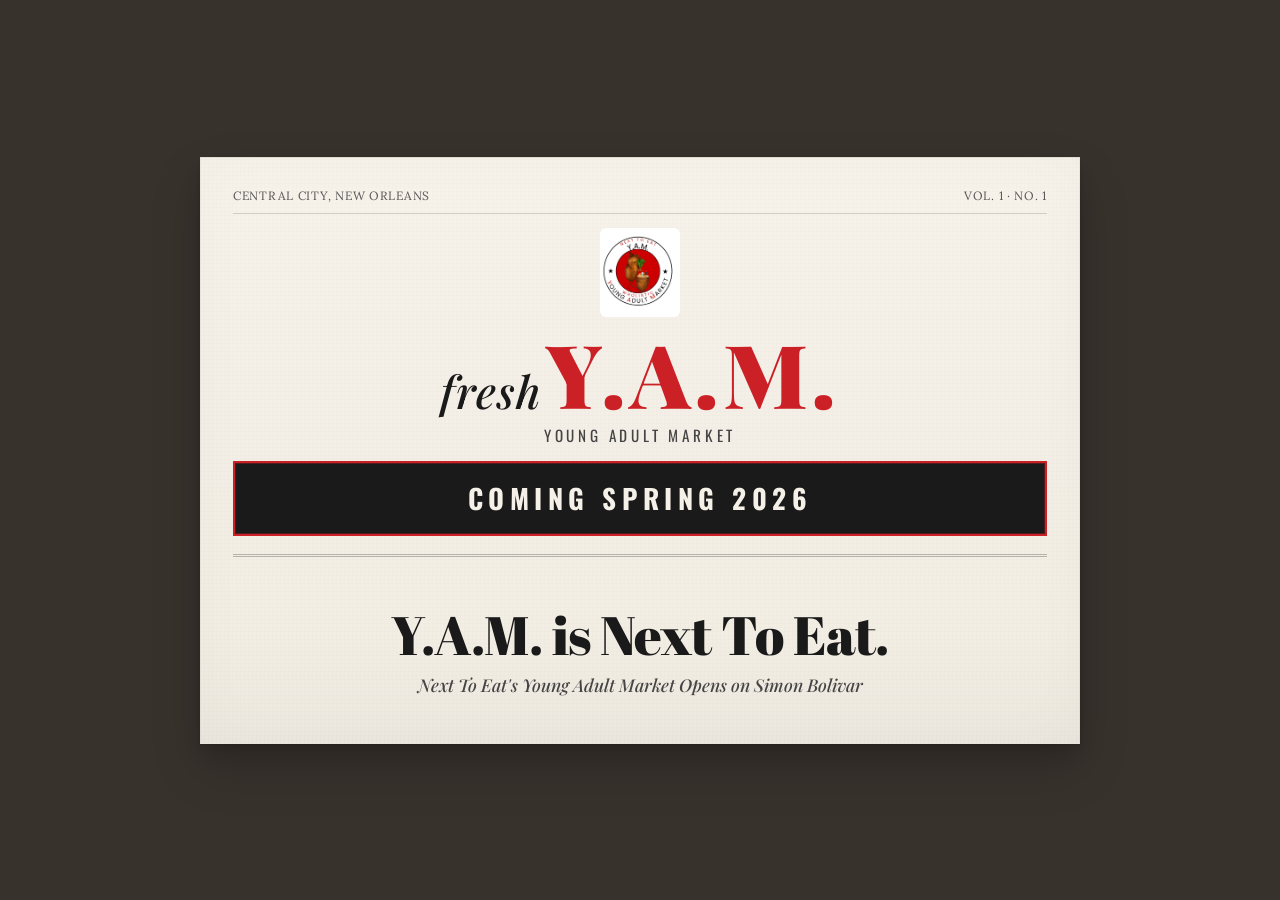
<file: index.html>
<!DOCTYPE html>
<html lang="en">
<head>
<meta charset="UTF-8">
<meta name="viewport" content="width=device-width, initial-scale=1.0">
<title>Next To Eat — Wholistic Culinary Market</title>
<!-- Fonts -->
<link rel="preconnect" href="https://fonts.googleapis.com">
<link rel="preconnect" href="https://fonts.gstatic.com" crossorigin>
<link href="https://fonts.googleapis.com/css2?family=Playfair+Display:ital,wght@0,400;0,500;0,600;0,700;0,800;0,900;1,400;1,500;1,600;1,700&family=Abril+Fatface&family=Lora:ital,wght@0,400;0,500;0,600;0,700;1,400;1,500;1,600;1,700&family=Oswald:wght@400;500;600;700&display=swap" rel="stylesheet">
<!-- Styles -->
<link rel="stylesheet" href="./css/tokens.css">
<link rel="stylesheet" href="./css/base.css">
<link rel="stylesheet" href="./css/banner.css">
</head>
<body>

<!-- ===== Y.A.M. BANNER OVERLAY ===== -->
<!-- This entire block gets removed from DOM after dismiss or if localStorage says don't show -->
<div id="yam-overlay" role="dialog" aria-modal="true" aria-label="Y.A.M. Launch Announcement">
  <div id="yam-backdrop"></div>

  <div id="yam-newspaper">
    <!-- DISMISS BUTTON -->
    <button id="yam-dismiss" aria-label="Close announcement">&#x2715;</button>

    <!-- "DON'T SHOW AGAIN" CHECKBOX -->
    <label id="yam-no-repeat" class="np-no-repeat">
      <input type="checkbox" id="yam-dismiss-forever"> Don't show again
    </label>

    <!-- ====== MASTHEAD ====== -->
    <header class="np-masthead">
      <div class="np-meta-row">
        <span>Central City, New Orleans</span>
        <span>Vol. 1 &middot; No. 1</span>
      </div>

      <!-- Y.A.M. Logo -->
      <div class="np-logo-area">
        <img
          src="./assets/123_1.jpeg"
          alt="Y.A.M. — Young Adult Market"
          class="np-yam-logo"
          id="yam-logo-img"
        >
        <div class="np-yam-logo-fallback" id="yam-logo-fallback">Y.A.M.</div>
      </div>

      <!-- Masthead Title -->
      <div class="np-title">
        <span class="np-fresh">fresh</span>&nbsp;<span class="np-yam-text">Y.A.M.</span>
      </div>
      <div class="np-subtitle">Young Adult Market</div>

      <!-- Date Banner -->
      <div class="np-date-banner" id="date-banner">
        <div id="coming-soon">COMING SPRING 2026</div>
        <div id="now-open">NOW OPEN</div>
      </div>

      <div class="np-rule np-rule-double"></div>
    </header>

    <!-- ====== HEADLINE ====== -->
    <section class="np-headline">
      <h1>Y.A.M. is Next To Eat.</h1>
      <p class="np-subhead">Next To Eat's Young Adult Market Opens on Simon Bolivar</p>
    </section>

  </div>
</div>

<!-- ===== MAIN HOMEPAGE CONTENT ===== -->
<main>
  <!-- The banner is an overlay ON TOP of this — when dismissed, homepage is revealed -->
  <section style="min-height:100vh; display:flex; align-items:center; justify-content:center; background:var(--cream);">
    <p style="font-family:var(--font-body); color:var(--dark); font-size:1.2rem;">
      [Existing Next To Eat homepage content goes here]
    </p>
  </section>
</main>

<script src="./js/banner.js"></script>
</body>
</html>
</file>
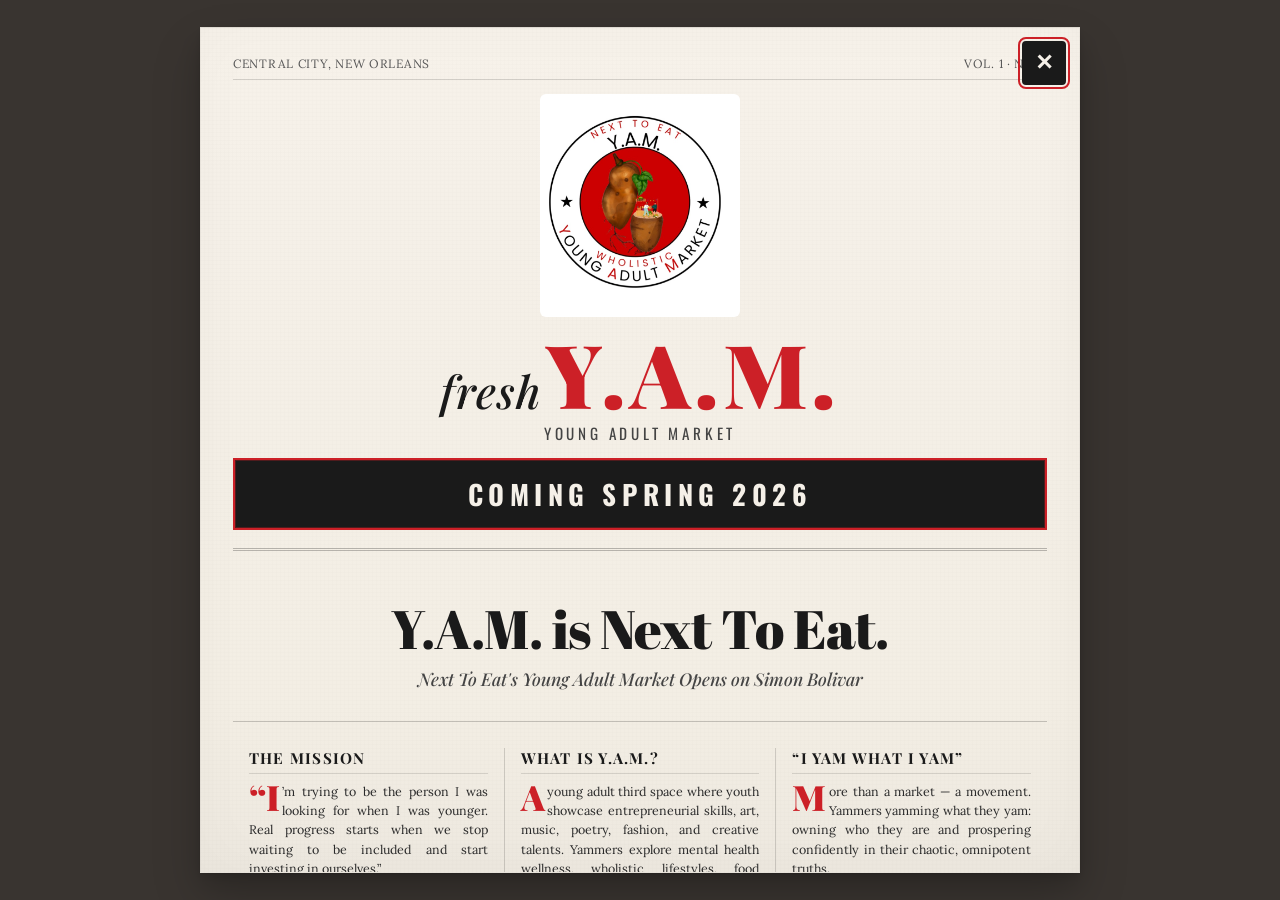
<file: yam-splash.html>
<!DOCTYPE html>
<html lang="en">
<head>
<meta charset="UTF-8">
<meta name="viewport" content="width=device-width, initial-scale=1.0">
<title>fresh Y.A.M. — Next To Eat</title>
<link rel="preconnect" href="https://fonts.googleapis.com">
<link rel="preconnect" href="https://fonts.gstatic.com" crossorigin>
<link href="https://fonts.googleapis.com/css2?family=Playfair+Display:ital,wght@0,400;0,500;0,600;0,700;0,800;0,900;1,400;1,500;1,600;1,700&family=Abril+Fatface&family=Lora:ital,wght@0,400;0,500;0,600;0,700;1,400;1,500;1,600;1,700&family=Oswald:wght@400;500;600;700&display=swap" rel="stylesheet">
<style>
/* ============================================================
   RESET & BASE
   ============================================================ */
*, *::before, *::after { margin: 0; padding: 0; box-sizing: border-box; }

/* ============================================================
   OVERLAY & BACKDROP
   ============================================================ */
#yam-overlay {
  position: fixed;
  inset: 0;
  z-index: 99999;
  display: flex;
  align-items: center;
  justify-content: center;
  overflow: hidden;
  font-family: 'Lora', 'Georgia', serif;
}

#yam-backdrop {
  position: absolute;
  inset: 0;
  background: rgba(30, 25, 20, 0.88);
  opacity: 0;
  animation: backdropFadeIn 0.6s ease-out forwards;
}

/* ============================================================
   NEWSPAPER CONTAINER
   ============================================================ */
#yam-newspaper {
  position: relative;
  z-index: 2;
  width: clamp(320px, 88vw, 880px);
  max-height: 94vh;
  overflow-y: auto;
  overflow-x: hidden;
  scrollbar-width: thin;
  scrollbar-color: #C4B9A8 #F5F0E8;

  /* Paper background with subtle texture */
  background:
    repeating-linear-gradient(
      0deg,
      transparent,
      transparent 3px,
      rgba(0,0,0,0.008) 3px,
      rgba(0,0,0,0.008) 4px
    ),
    repeating-linear-gradient(
      90deg,
      transparent,
      transparent 3px,
      rgba(0,0,0,0.006) 3px,
      rgba(0,0,0,0.006) 4px
    ),
    linear-gradient(
      180deg,
      #F7F2EA 0%,
      #F5F0E8 20%,
      #F3EEE4 80%,
      #EDE8DF 100%
    );
  background-color: #F5F0E8;

  /* Paper shadow & depth */
  box-shadow:
    0 1px 2px rgba(0,0,0,0.08),
    0 4px 8px rgba(0,0,0,0.08),
    0 12px 24px rgba(0,0,0,0.12),
    0 24px 48px rgba(0,0,0,0.16),
    inset 0 0 60px rgba(0,0,0,0.025);

  /* Edge aging */
  border: 1px solid rgba(0,0,0,0.06);

  /* Initial state — hidden, ready for spin */
  opacity: 0;
  transform: scale(0.05) rotate(720deg);
  transform-origin: center center;
  will-change: transform, opacity;

  padding: clamp(16px, 3vw, 32px);
  padding-top: clamp(12px, 2vw, 20px);
}

/* Webkit scrollbar */
#yam-newspaper::-webkit-scrollbar { width: 6px; }
#yam-newspaper::-webkit-scrollbar-track { background: #F5F0E8; }
#yam-newspaper::-webkit-scrollbar-thumb { background: #C4B9A8; border-radius: 3px; }

/* ============================================================
   SPIN ENTRY ANIMATION
   ============================================================ */
#yam-newspaper.np-enter {
  animation: newspaperSpin 1.4s cubic-bezier(0.16, 1, 0.3, 1) forwards;
}

@keyframes newspaperSpin {
  0% {
    opacity: 0;
    transform: scale(0.05) rotate(720deg);
  }
  8% {
    opacity: 1;
  }
  100% {
    opacity: 1;
    transform: scale(1) rotate(0deg);
  }
}

/* ============================================================
   BOUNCE / SETTLE
   ============================================================ */
#yam-newspaper.np-bounce {
  animation: newspaperBounce 0.4s ease-out forwards;
}

@keyframes newspaperBounce {
  0%   { transform: scale(1) translateY(0); }
  35%  { transform: scale(1.018) translateY(-3px); }
  65%  { transform: scale(0.997) translateY(1px); }
  100% { transform: scale(1) translateY(0); }
}

/* ============================================================
   EXIT ANIMATION
   ============================================================ */
#yam-newspaper.np-exit {
  animation: newspaperExit 0.7s cubic-bezier(0.55, 0, 1, 0.45) forwards;
  pointer-events: none;
}

@keyframes newspaperExit {
  0% {
    opacity: 1;
    transform: scale(1) rotate(0deg) translateY(0);
  }
  100% {
    opacity: 0;
    transform: scale(0.08) rotate(-600deg) translateY(-120vh);
  }
}

#yam-backdrop.bd-exit {
  animation: backdropFadeOut 0.6s ease-in forwards;
}

@keyframes backdropFadeIn {
  from { opacity: 0; }
  to   { opacity: 1; }
}

@keyframes backdropFadeOut {
  from { opacity: 1; }
  to   { opacity: 0; }
}

/* ============================================================
   DISMISS BUTTON
   ============================================================ */
#yam-dismiss {
  position: absolute;
  top: clamp(6px, 1vw, 14px);
  right: clamp(6px, 1vw, 14px);
  z-index: 20;
  width: 44px;
  height: 44px;
  min-width: 44px;
  min-height: 44px;
  border: 2px solid #1A1A1A;
  border-radius: 4px;
  background: #F5F0E8;
  color: #1A1A1A;
  font-size: 22px;
  font-weight: 700;
  line-height: 1;
  cursor: pointer;
  display: flex;
  align-items: center;
  justify-content: center;
  opacity: 0;
  pointer-events: none;
  transition: background 0.2s, color 0.2s, border-color 0.2s;
}

#yam-dismiss:hover,
#yam-dismiss:focus-visible {
  background: #1A1A1A;
  color: #F5F0E8;
  outline: 2px solid #CC2027;
  outline-offset: 2px;
}

#yam-dismiss.visible {
  opacity: 1;
  pointer-events: auto;
  animation: dismissFadeIn 0.35s ease-out forwards;
}

@keyframes dismissFadeIn {
  from { opacity: 0; transform: scale(0.8); }
  to   { opacity: 1; transform: scale(1); }
}

/* ============================================================
   MASTHEAD
   ============================================================ */
.np-masthead {
  text-align: center;
  padding-bottom: clamp(8px, 1.5vw, 16px);
}

.np-meta-row {
  display: flex;
  justify-content: space-between;
  align-items: center;
  font-family: 'Lora', serif;
  font-size: clamp(0.55rem, 1.2vw, 0.75rem);
  color: #555;
  letter-spacing: 0.06em;
  text-transform: uppercase;
  padding: clamp(4px, 0.8vw, 8px) 0;
  border-bottom: 1px solid rgba(0,0,0,0.15);
  margin-bottom: clamp(8px, 1.5vw, 14px);
}

/* Y.A.M. Logo */
.np-logo-area {
  margin: clamp(6px, 1vw, 12px) auto;
}

.np-yam-logo {
  display: block;
  margin: 0 auto;
  width: clamp(100px, 22vw, 200px);
  height: auto;
  object-fit: contain;
  border-radius: 6px;
}

/* Fallback if image missing */
.np-yam-logo-fallback {
  display: none;
  margin: 0 auto;
  width: clamp(100px, 22vw, 200px);
  height: clamp(100px, 22vw, 200px);
  background: #CC2027;
  border-radius: 50%;
  color: #fff;
  font-family: 'Playfair Display', serif;
  font-weight: 900;
  font-size: clamp(1.5rem, 5vw, 3rem);
  display: none;
  align-items: center;
  justify-content: center;
  letter-spacing: 0.05em;
}

/* Masthead title */
.np-title {
  margin: clamp(4px, 0.8vw, 10px) 0 clamp(2px, 0.4vw, 6px);
  line-height: 1;
}

.np-fresh {
  font-family: 'Playfair Display', serif;
  font-style: italic;
  font-weight: 500;
  font-size: clamp(1.5rem, 4.5vw, 2.8rem);
  color: #1A1A1A;
  letter-spacing: 0.02em;
}

.np-yam-text {
  font-family: 'Playfair Display', serif;
  font-weight: 900;
  font-size: clamp(2.8rem, 9vw, 5.5rem);
  color: #CC2027;
  letter-spacing: 0.04em;
  display: inline;
}

.np-subtitle {
  font-family: 'Oswald', sans-serif;
  font-weight: 400;
  font-size: clamp(0.65rem, 1.5vw, 0.95rem);
  letter-spacing: 0.25em;
  text-transform: uppercase;
  color: #444;
  margin-bottom: clamp(8px, 1.5vw, 14px);
}

/* ============================================================
   DATE BANNER — "COMING SPRING 2026" / "NOW OPEN"
   ============================================================ */
.np-date-banner {
  position: relative;
  margin: clamp(6px, 1vw, 12px) auto;
  max-width: 100%;
}

#coming-soon {
  position: relative;
  z-index: 2;
  display: flex;
  align-items: center;
  justify-content: center;
  background: #1A1A1A;
  color: #F5F0E8;
  font-family: 'Oswald', sans-serif;
  font-weight: 700;
  font-size: clamp(1rem, 3vw, 1.7rem);
  letter-spacing: 0.2em;
  text-transform: uppercase;
  padding: clamp(8px, 1.2vw, 14px) clamp(12px, 2vw, 24px);
  border: 2px solid #CC2027;
  box-shadow: inset 0 0 0 1px rgba(204,32,39,0.3);
}

#now-open {
  position: absolute;
  inset: 0;
  z-index: 1;
  display: flex;
  align-items: center;
  justify-content: center;
  background: #1A1A1A;
  color: #CC2027;
  font-family: 'Oswald', sans-serif;
  font-weight: 700;
  font-size: clamp(1.2rem, 3.5vw, 2rem);
  letter-spacing: 0.25em;
  text-transform: uppercase;
  opacity: 0;
  border: 2px solid #CC2027;
}

#now-open.revealed {
  opacity: 1;
  animation: nowOpenGlow 1.2s ease-out forwards;
}

@keyframes nowOpenGlow {
  0% {
    text-shadow: 0 0 20px rgba(204,32,39,0.8), 0 0 40px rgba(204,32,39,0.4);
    box-shadow: inset 0 0 30px rgba(204,32,39,0.3), 0 0 20px rgba(204,32,39,0.3);
  }
  50% {
    text-shadow: 0 0 40px rgba(204,32,39,1), 0 0 80px rgba(204,32,39,0.6), 0 0 120px rgba(255,180,50,0.3);
    box-shadow: inset 0 0 50px rgba(204,32,39,0.4), 0 0 40px rgba(204,32,39,0.5);
  }
  100% {
    text-shadow: 0 0 8px rgba(204,32,39,0.5), 0 0 20px rgba(204,32,39,0.2);
    box-shadow: inset 0 0 0 1px rgba(204,32,39,0.3);
  }
}

/* ============================================================
   DECORATIVE RULES
   ============================================================ */
.np-rule {
  border: none;
  border-top: 1px solid rgba(0,0,0,0.2);
  margin: clamp(8px, 1.5vw, 16px) 0;
}

.np-rule-double {
  border-top: 3px double rgba(0,0,0,0.25);
  margin: clamp(10px, 1.8vw, 18px) 0;
}

/* ============================================================
   HEADLINE
   ============================================================ */
.np-headline {
  text-align: center;
  padding: clamp(6px, 1.2vw, 14px) 0;
}

.np-headline h1 {
  font-family: 'Abril Fatface', 'Playfair Display', serif;
  font-weight: 400;
  font-size: clamp(1.7rem, 5.5vw, 3.4rem);
  line-height: 1.08;
  color: #1A1A1A;
  letter-spacing: -0.01em;
  margin-bottom: clamp(4px, 0.8vw, 10px);
}

.np-subhead {
  font-family: 'Playfair Display', serif;
  font-style: italic;
  font-weight: 500;
  font-size: clamp(0.75rem, 1.8vw, 1.1rem);
  color: #444;
  line-height: 1.3;
}

/* ============================================================
   COLUMNS
   ============================================================ */
.np-columns {
  display: flex;
  gap: 0;
  padding: clamp(4px, 0.8vw, 10px) 0;
}

.np-column {
  flex: 1;
  padding: 0 clamp(8px, 1.5vw, 16px);
}

.np-column + .np-column {
  border-left: 1px solid rgba(0,0,0,0.15);
}

.np-column h2 {
  font-family: 'Playfair Display', serif;
  font-weight: 700;
  font-size: clamp(0.7rem, 1.5vw, 0.95rem);
  text-transform: uppercase;
  letter-spacing: 0.08em;
  color: #1A1A1A;
  margin-bottom: clamp(4px, 0.6vw, 8px);
  border-bottom: 1px solid rgba(0,0,0,0.12);
  padding-bottom: clamp(2px, 0.4vw, 6px);
}

.np-column p {
  font-family: 'Lora', serif;
  font-size: clamp(0.6rem, 1.2vw, 0.78rem);
  line-height: 1.55;
  color: #2A2A2A;
  text-align: justify;
  hyphens: auto;
}

.np-attribution {
  font-style: italic;
  font-variant: small-caps;
  margin-top: clamp(4px, 0.6vw, 8px);
  font-size: clamp(0.55rem, 1.1vw, 0.72rem) !important;
  color: #555 !important;
}

/* Drop caps */
.drop-cap {
  float: left;
  font-family: 'Playfair Display', serif;
  font-weight: 900;
  font-size: clamp(1.8em, 3.5vw, 2.8em);
  line-height: 0.78;
  padding-right: 0.07em;
  padding-top: 0.04em;
  color: #CC2027;
}

/* ============================================================
   FOOTER
   ============================================================ */
.np-footer {
  text-align: center;
  padding-top: clamp(8px, 1.5vw, 16px);
  border-top: 3px double rgba(0,0,0,0.2);
}

.np-nte-logo {
  display: block;
  margin: clamp(6px, 1vw, 12px) auto;
  width: clamp(120px, 28vw, 260px);
  height: auto;
  object-fit: contain;
}

.np-nte-logo-fallback {
  display: none;
  margin: clamp(6px, 1vw, 12px) auto;
  font-family: 'Playfair Display', serif;
  font-weight: 700;
  font-size: clamp(1rem, 2.5vw, 1.4rem);
  color: #1A1A1A;
  letter-spacing: 0.1em;
  text-transform: uppercase;
}

.np-footer-text {
  font-family: 'Lora', serif;
  font-size: clamp(0.55rem, 1.1vw, 0.72rem);
  color: #666;
  letter-spacing: 0.06em;
  padding-bottom: clamp(4px, 0.8vw, 10px);
}

/* ============================================================
   SHATTER EFFECT — CRACK LINES
   ============================================================ */
.crack-overlay {
  position: absolute;
  inset: 0;
  pointer-events: none;
  z-index: 5;
  overflow: visible;
}

.crack-line {
  position: absolute;
  height: 1px;
  transform-origin: 0% 50%;
  transform: scaleX(0);
  pointer-events: none;
}

.crack-line.animate {
  animation: crackGrow 0.3s ease-out forwards;
}

@keyframes crackGrow {
  0%   { transform: scaleX(0); }
  100% { transform: scaleX(1); }
}

/* ============================================================
   SHATTER EFFECT — SHARDS
   ============================================================ */
.shard-container {
  pointer-events: none;
  overflow: visible;
}

.shard {
  position: absolute;
  top: 0;
  left: 0;
  width: 100%;
  height: 100%;
  will-change: transform, opacity;
  backface-visibility: hidden;
  overflow: hidden;
}

/* Glint highlight on each shard */
.shard::after {
  content: '';
  position: absolute;
  inset: 0;
  background: linear-gradient(
    135deg,
    transparent 30%,
    rgba(255,255,255,0.35) 45%,
    rgba(255,255,255,0.08) 55%,
    transparent 70%
  );
  pointer-events: none;
}

.shard.burst {
  animation: shardBurst var(--duration, 0.7s) cubic-bezier(0.25, 0.46, 0.45, 0.94) var(--delay, 0s) forwards;
}

@keyframes shardBurst {
  0% {
    transform: translate3d(0, 0, 0) rotateX(0deg) rotateZ(0deg);
    opacity: 1;
  }
  20% {
    opacity: 1;
  }
  100% {
    transform: translate3d(var(--tx, 100px), var(--ty, 200px), 0) rotateX(var(--rx, 90deg)) rotateZ(var(--rz, 180deg));
    opacity: 0;
  }
}

/* ============================================================
   SHOCKWAVE
   ============================================================ */
.shockwave {
  position: fixed;
  pointer-events: none;
  border: 2px solid rgba(204, 32, 39, 0.5);
  border-radius: 50%;
  transform: scale(0);
  opacity: 1;
  z-index: 100001;
  animation: shockwaveExpand 0.6s ease-out forwards;
}

@keyframes shockwaveExpand {
  0% {
    transform: scale(0);
    opacity: 0.7;
    border-width: 3px;
  }
  100% {
    transform: scale(1);
    opacity: 0;
    border-width: 1px;
  }
}

/* ============================================================
   SCREEN SHAKE
   ============================================================ */
#yam-newspaper.shake {
  animation: screenShake 0.18s ease-out;
}

@keyframes screenShake {
  0%   { transform: translate(0, 0); }
  15%  { transform: translate(-4px, 2px); }
  30%  { transform: translate(3px, -3px); }
  45%  { transform: translate(-2px, 3px); }
  60%  { transform: translate(3px, -1px); }
  75%  { transform: translate(-1px, 2px); }
  100% { transform: translate(0, 0); }
}

/* ============================================================
   SPARKLES
   ============================================================ */
.sparkle {
  position: fixed;
  pointer-events: none;
  width: 4px;
  height: 4px;
  border-radius: 50%;
  z-index: 100001;
  animation: sparkleTwinkle var(--sparkle-dur, 0.8s) ease-out var(--sparkle-delay, 0s) forwards;
}

@keyframes sparkleTwinkle {
  0% {
    transform: scale(0) rotate(0deg);
    opacity: 1;
  }
  30% {
    transform: scale(1.5) rotate(90deg);
    opacity: 1;
  }
  100% {
    transform: scale(0) rotate(270deg) translateY(var(--sparkle-drift, 20px));
    opacity: 0;
  }
}

/* ============================================================
   RESPONSIVE
   ============================================================ */
@media (max-width: 768px) {
  #yam-newspaper {
    width: 95vw;
    padding: clamp(12px, 3vw, 20px);
    max-height: 92vh;
  }

  .np-columns {
    flex-direction: column;
    gap: 0;
  }

  .np-column + .np-column {
    border-left: none;
    border-top: 1px solid rgba(0,0,0,0.12);
    padding-top: clamp(6px, 1.5vw, 10px);
    margin-top: clamp(6px, 1.5vw, 10px);
  }

  .np-column {
    padding: 0;
  }

  .np-column p {
    text-align: left;
  }
}

@media (min-width: 1600px) {
  #yam-newspaper {
    max-width: 920px;
  }
}

/* ============================================================
   REDUCED MOTION
   ============================================================ */
@media (prefers-reduced-motion: reduce) {
  #yam-newspaper {
    animation: none !important;
    opacity: 1 !important;
    transform: scale(1) rotate(0) !important;
    transition: opacity 0.4s ease !important;
  }

  #yam-newspaper.np-enter {
    animation: simpleFadeIn 0.5s ease-out forwards !important;
  }

  #yam-newspaper.np-exit {
    animation: simpleFadeOut 0.4s ease-in forwards !important;
  }

  #yam-backdrop {
    animation-duration: 0.3s !important;
  }

  .shard { animation: none !important; }
  .crack-line { animation: none !important; }
  .shockwave { animation: none !important; display: none; }
  .sparkle { animation: none !important; display: none; }
  #yam-newspaper.shake { animation: none !important; }
}

@keyframes simpleFadeIn {
  from { opacity: 0; transform: scale(1); }
  to   { opacity: 1; transform: scale(1); }
}

@keyframes simpleFadeOut {
  from { opacity: 1; }
  to   { opacity: 0; }
}

/* ============================================================
   ORNAMENTAL / EXTRAS
   ============================================================ */
.np-ornament {
  text-align: center;
  font-size: clamp(0.6rem, 1.2vw, 0.85rem);
  color: #999;
  letter-spacing: 0.3em;
  padding: clamp(2px, 0.4vw, 6px) 0;
}
</style>
</head>
<body>

<!-- ============================================================
     OVERLAY
     ============================================================ -->
<div id="yam-overlay" role="dialog" aria-modal="true" aria-label="Y.A.M. Launch Announcement">
  <div id="yam-backdrop"></div>

  <div id="yam-newspaper">
    <!-- DISMISS BUTTON -->
    <button id="yam-dismiss" aria-label="Close announcement">&#x2715;</button>

    <!-- ====== MASTHEAD ====== -->
    <header class="np-masthead">
      <div class="np-meta-row">
        <span>Central City, New Orleans</span>
        <span>Vol. 1 &middot; No. 1</span>
      </div>

      <!-- Y.A.M. Logo -->
      <div class="np-logo-area">
        <img
          src="./assets/123_1.jpeg"
          alt="Y.A.M. — Young Adult Market"
          class="np-yam-logo"
          id="yam-logo-img"
        >
        <div class="np-yam-logo-fallback" id="yam-logo-fallback">Y.A.M.</div>
      </div>

      <!-- Masthead Title -->
      <div class="np-title">
        <span class="np-fresh">fresh</span>&nbsp;<span class="np-yam-text">Y.A.M.</span>
      </div>
      <div class="np-subtitle">Young Adult Market</div>

      <!-- Date Banner -->
      <div class="np-date-banner" id="date-banner">
        <div id="coming-soon">COMING SPRING 2026</div>
        <div id="now-open">NOW OPEN</div>
      </div>

      <div class="np-rule np-rule-double"></div>
    </header>

    <!-- ====== HEADLINE ====== -->
    <section class="np-headline">
      <h1>Y.A.M. is Next To Eat.</h1>
      <p class="np-subhead">Next To Eat's Young Adult Market Opens on Simon Bolivar</p>
    </section>

    <div class="np-rule"></div>

    <!-- ====== COLUMNS ====== -->
    <section class="np-columns">
      <article class="np-column">
        <h2>The Mission</h2>
        <p><span class="drop-cap">&ldquo;I</span>&rsquo;m trying to be the person I was looking for when I was younger. Real progress starts when we stop waiting to be included and start investing in ourselves.&rdquo;</p>
        <p class="np-attribution">&mdash; Chef Gary Netter, Founder</p>
      </article>

      <article class="np-column">
        <h2>What is Y.A.M.?</h2>
        <p><span class="drop-cap">A</span> young adult third space where youth showcase entrepreneurial skills, art, music, poetry, fashion, and creative talents. Yammers explore mental health wellness, wholistic lifestyles, food consciousness, and self-care practices. Come for fellowship in multiple disciplines. Stay for the poke bowls and vibes.</p>
      </article>

      <article class="np-column">
        <h2>&ldquo;I Yam What I Yam&rdquo;</h2>
        <p><span class="drop-cap">M</span>ore than a market&nbsp;&mdash; a movement. Yammers yamming what they yam: owning who they are and prospering confidently in their chaotic, omnipotent truths.</p>
      </article>
    </section>

    <div class="np-rule"></div>

    <div class="np-ornament">&bull; &bull; &bull;</div>

    <!-- ====== FOOTER ====== -->
    <footer class="np-footer">
      <img
        src="./assets/Next_To_Eat_WCM_CMYK_High_Res-01.png"
        alt="Next To Eat — Wholistic Culinary Market"
        class="np-nte-logo"
        id="nte-logo-img"
      >
      <div class="np-nte-logo-fallback" id="nte-logo-fallback">
        NEXT TO EAT<br>
        <small style="font-weight:400;font-size:0.6em;letter-spacing:0.15em;">Wholistic Culinary Market</small>
      </div>
      <p class="np-footer-text">A Next To Eat Initiative &middot; nexttoeat.com</p>
    </footer>
  </div>
</div>

<script>
/* =============================================================
   CONFIG
   ============================================================= */
const NOW_OPEN = false; // Set to true when Y.A.M. officially opens

/* =============================================================
   DOM REFERENCES
   ============================================================= */
const overlay    = document.getElementById('yam-overlay');
const backdrop   = document.getElementById('yam-backdrop');
const newspaper  = document.getElementById('yam-newspaper');
const dismissBtn = document.getElementById('yam-dismiss');
const comingSoon = document.getElementById('coming-soon');
const nowOpen    = document.getElementById('now-open');
const dateBanner = document.getElementById('date-banner');

const prefersReducedMotion = window.matchMedia('(prefers-reduced-motion: reduce)').matches;

/* =============================================================
   IMAGE FALLBACKS
   ============================================================= */
document.getElementById('yam-logo-img').addEventListener('error', function() {
  this.style.display = 'none';
  const fb = document.getElementById('yam-logo-fallback');
  fb.style.display = 'flex';
});

document.getElementById('nte-logo-img').addEventListener('error', function() {
  this.style.display = 'none';
  const fb = document.getElementById('nte-logo-fallback');
  fb.style.display = 'block';
});

/* =============================================================
   FOCUS TRAP
   ============================================================= */
function trapFocus() {
  dismissBtn.focus();
  overlay.addEventListener('keydown', function(e) {
    if (e.key === 'Tab') {
      e.preventDefault();
      dismissBtn.focus();
    }
    if (e.key === 'Escape') {
      dismiss();
    }
  });
}

/* =============================================================
   SHARD GENERATION (Voronoi-like grid tessellation)
   ============================================================= */
function generateShards(sourceEl) {
  const isMobile = window.innerWidth < 768;
  const cols = isMobile ? 5 : 7;
  const rows = isMobile ? 3 : 5;

  // Generate jittered grid intersection points (as percentages 0-100)
  const pts = [];
  for (let r = 0; r <= rows; r++) {
    pts[r] = [];
    for (let c = 0; c <= cols; c++) {
      let px = (c / cols) * 100;
      let py = (r / rows) * 100;
      // Jitter interior points
      if (r > 0 && r < rows && c > 0 && c < cols) {
        px += (Math.random() - 0.5) * (100 / cols) * 0.65;
        py += (Math.random() - 0.5) * (100 / rows) * 0.65;
      }
      // Clamp to bounds
      px = Math.max(0, Math.min(100, px));
      py = Math.max(0, Math.min(100, py));
      pts[r][c] = { x: px, y: py };
    }
  }

  const shards = [];

  for (let r = 0; r < rows; r++) {
    for (let c = 0; c < cols; c++) {
      const tl = pts[r][c];
      const tr = pts[r][c + 1];
      const bl = pts[r + 1][c];
      const br = pts[r + 1][c + 1];

      // Split each cell into 2 triangles via random diagonal
      let triangles;
      if (Math.random() > 0.5) {
        triangles = [[tl, tr, br], [tl, br, bl]];
      } else {
        triangles = [[tl, tr, bl], [tr, br, bl]];
      }

      triangles.forEach(tri => {
        // Compute centroid for trajectory direction
        const cx = (tri[0].x + tri[1].x + tri[2].x) / 3;
        const cy = (tri[0].y + tri[1].y + tri[2].y) / 3;

        // Direction from center of element
        const angle = Math.atan2(cy - 50, cx - 50);
        const dist  = 150 + Math.random() * 350;
        const tx    = Math.cos(angle) * dist + (Math.random() - 0.5) * 150;
        // Gravity bias: add downward drift
        const ty    = Math.sin(angle) * dist + Math.random() * 200 + 50;
        const rz    = (Math.random() - 0.5) * 600;
        const rx    = (Math.random() - 0.5) * 300;
        const delay = Math.random() * 0.12;
        const dur   = 0.55 + Math.random() * 0.45;

        const clipPath = `polygon(${tri.map(p => p.x.toFixed(2) + '% ' + p.y.toFixed(2) + '%').join(', ')})`;

        shards.push({ clipPath, tx, ty, rz, rx, delay, dur });
      });
    }
  }

  return shards;
}

/* =============================================================
   CREATE CRACK LINES
   ============================================================= */
function createCracks(containerEl) {
  const crackCount = 12;
  const w = containerEl.offsetWidth;
  const h = containerEl.offsetHeight;
  const cx = w / 2;
  const cy = h / 2;

  const crackOverlay = document.createElement('div');
  crackOverlay.className = 'crack-overlay';
  crackOverlay.style.position = 'absolute';
  crackOverlay.style.top = '0';
  crackOverlay.style.left = '0';
  crackOverlay.style.width = '100%';
  crackOverlay.style.height = '100%';
  crackOverlay.style.zIndex = '5';
  crackOverlay.style.pointerEvents = 'none';

  for (let i = 0; i < crackCount; i++) {
    const crack = document.createElement('div');
    crack.className = 'crack-line';
    const angle = (i / crackCount) * 360 + (Math.random() - 0.5) * 25;
    const length = Math.max(w, h) * (0.5 + Math.random() * 0.5);
    crack.style.left = cx + 'px';
    crack.style.top = cy + 'px';
    crack.style.width = length + 'px';
    crack.style.background = `linear-gradient(to right,
      rgba(255,255,255,0.9) 0%,
      rgba(255,255,255,0.5) 40%,
      rgba(255,255,255,0.1) 100%
    )`;
    crack.style.transform = `rotate(${angle}deg) scaleX(0)`;
    crack.style.animationDelay = (Math.random() * 0.15) + 's';
    // Trigger animation
    requestAnimationFrame(() => crack.classList.add('animate'));
    crackOverlay.appendChild(crack);
  }

  containerEl.style.position = 'relative';
  containerEl.appendChild(crackOverlay);

  return crackOverlay;
}

/* =============================================================
   TRIGGER SHATTER SEQUENCE
   ============================================================= */
function triggerShatter() {
  if (prefersReducedMotion) {
    // Reduced motion: just swap text immediately
    comingSoon.style.display = 'none';
    nowOpen.classList.add('revealed');
    showDismiss();
    return;
  }

  const rect = comingSoon.getBoundingClientRect();
  const styles = window.getComputedStyle(comingSoon);

  // Phase 1: Cracks
  const crackOverlay = createCracks(comingSoon);

  // Phase 2: Burst (after cracks finish)
  setTimeout(() => {
    // Generate shard data
    const shardData = generateShards(comingSoon);

    // Create fixed-position shard container at the exact banner location
    const shardContainer = document.createElement('div');
    shardContainer.className = 'shard-container';
    shardContainer.style.position = 'fixed';
    shardContainer.style.left = rect.left + 'px';
    shardContainer.style.top = rect.top + 'px';
    shardContainer.style.width = rect.width + 'px';
    shardContainer.style.height = rect.height + 'px';
    shardContainer.style.zIndex = '100000';
    shardContainer.style.overflow = 'visible';
    shardContainer.style.pointerEvents = 'none';

    // Copy essential styles for shard rendering
    const bg = styles.background;
    const color = styles.color;
    const font = styles.font;
    const ls = styles.letterSpacing;
    const border = styles.border;
    const padding = styles.padding;
    const textContent = comingSoon.textContent;

    shardData.forEach(s => {
      const shard = document.createElement('div');
      shard.className = 'shard';
      shard.style.clipPath = s.clipPath;
      shard.style.background = bg;
      shard.style.color = color;
      shard.style.font = font;
      shard.style.letterSpacing = ls;
      shard.style.display = 'flex';
      shard.style.alignItems = 'center';
      shard.style.justifyContent = 'center';
      shard.style.setProperty('--tx', s.tx + 'px');
      shard.style.setProperty('--ty', s.ty + 'px');
      shard.style.setProperty('--rz', s.rz + 'deg');
      shard.style.setProperty('--rx', s.rx + 'deg');
      shard.style.setProperty('--delay', s.delay + 's');
      shard.style.setProperty('--duration', s.dur + 's');
      shard.textContent = textContent;
      shardContainer.appendChild(shard);
    });

    overlay.appendChild(shardContainer);

    // Hide original text & crack overlay
    comingSoon.style.visibility = 'hidden';
    if (crackOverlay.parentNode) crackOverlay.remove();

    // Trigger burst animation on all shards
    requestAnimationFrame(() => {
      shardContainer.querySelectorAll('.shard').forEach(s => s.classList.add('burst'));
    });

    // Screen shake
    newspaper.classList.add('shake');
    setTimeout(() => newspaper.classList.remove('shake'), 200);

    // Shockwave
    createShockwave(rect);

    // Reveal "NOW OPEN" after shards start clearing
    setTimeout(() => {
      nowOpen.classList.add('revealed');
      createSparkles(rect);
    }, 250);

    // Clean up shards & show dismiss
    setTimeout(() => {
      if (shardContainer.parentNode) shardContainer.remove();
      showDismiss();
    }, 1200);

  }, 350); // Wait for cracks to draw
}

/* =============================================================
   SHOCKWAVE
   ============================================================= */
function createShockwave(originRect) {
  const cx = originRect.left + originRect.width / 2;
  const cy = originRect.top + originRect.height / 2;
  const size = Math.max(window.innerWidth, window.innerHeight) * 0.8;

  const wave = document.createElement('div');
  wave.className = 'shockwave';
  wave.style.left = (cx - size / 2) + 'px';
  wave.style.top = (cy - size / 2) + 'px';
  wave.style.width = size + 'px';
  wave.style.height = size + 'px';
  overlay.appendChild(wave);

  // Second wave with delay
  const wave2 = wave.cloneNode();
  wave2.style.animationDelay = '0.08s';
  wave2.style.borderColor = 'rgba(255, 180, 50, 0.3)';
  overlay.appendChild(wave2);

  setTimeout(() => {
    wave.remove();
    wave2.remove();
  }, 800);
}

/* =============================================================
   SPARKLES
   ============================================================= */
function createSparkles(originRect) {
  const cx = originRect.left + originRect.width / 2;
  const cy = originRect.top + originRect.height / 2;
  const count = window.innerWidth < 768 ? 10 : 18;

  for (let i = 0; i < count; i++) {
    const spark = document.createElement('div');
    spark.className = 'sparkle';

    const x = cx + (Math.random() - 0.5) * originRect.width * 1.5;
    const y = cy + (Math.random() - 0.5) * originRect.height * 3;
    const size = 2 + Math.random() * 5;
    const hue = Math.random() > 0.5 ? '40' : '0';  // gold or red
    const dur = 0.5 + Math.random() * 0.8;
    const delay = Math.random() * 0.4;
    const drift = 10 + Math.random() * 30;

    spark.style.left = x + 'px';
    spark.style.top = y + 'px';
    spark.style.width = size + 'px';
    spark.style.height = size + 'px';
    spark.style.background = `radial-gradient(circle, hsla(${hue}, 90%, 60%, 1), hsla(${hue}, 90%, 50%, 0.4))`;
    spark.style.boxShadow = `0 0 ${size}px hsla(${hue}, 90%, 60%, 0.6)`;
    spark.style.setProperty('--sparkle-dur', dur + 's');
    spark.style.setProperty('--sparkle-delay', delay + 's');
    spark.style.setProperty('--sparkle-drift', drift + 'px');

    overlay.appendChild(spark);

    setTimeout(() => spark.remove(), (dur + delay) * 1000 + 100);
  }
}

/* =============================================================
   SHOW DISMISS BUTTON
   ============================================================= */
function showDismiss() {
  dismissBtn.classList.add('visible');
  trapFocus();
}

/* =============================================================
   DISMISS
   ============================================================= */
function dismiss() {
  if (newspaper.classList.contains('np-exit')) return; // already dismissing

  newspaper.classList.remove('np-bounce', 'shake');
  newspaper.style.animation = 'none';
  // Force reflow
  void newspaper.offsetHeight;
  newspaper.style.animation = '';

  newspaper.classList.add('np-exit');
  backdrop.classList.add('bd-exit');

  newspaper.addEventListener('animationend', function handler(e) {
    if (e.animationName === 'newspaperExit') {
      overlay.remove();
      newspaper.removeEventListener('animationend', handler);
    }
  });

  // Fallback removal
  setTimeout(() => {
    if (overlay.parentNode) overlay.remove();
  }, 1000);
}

/* =============================================================
   MAIN SEQUENCE
   ============================================================= */
function init() {
  if (prefersReducedMotion) {
    // Reduced motion path
    newspaper.style.opacity = '1';
    newspaper.style.transform = 'scale(1) rotate(0)';
    newspaper.classList.add('np-enter');

    setTimeout(() => {
      if (NOW_OPEN) {
        comingSoon.style.display = 'none';
        nowOpen.classList.add('revealed');
      }
      showDismiss();
    }, 600);

    dismissBtn.addEventListener('click', dismiss);
    return;
  }

  // Start entry animation
  requestAnimationFrame(() => {
    newspaper.classList.add('np-enter');
  });

  // Listen for spin end
  newspaper.addEventListener('animationend', function handler(e) {
    if (e.animationName === 'newspaperSpin') {
      newspaper.removeEventListener('animationend', handler);

      // Set stable base state
      newspaper.style.opacity = '1';
      newspaper.style.transform = 'scale(1) rotate(0deg)';
      newspaper.classList.remove('np-enter');

      // Bounce
      requestAnimationFrame(() => {
        newspaper.classList.add('np-bounce');
      });

      newspaper.addEventListener('animationend', function bounceHandler(e2) {
        if (e2.animationName === 'newspaperBounce') {
          newspaper.removeEventListener('animationend', bounceHandler);
          newspaper.classList.remove('np-bounce');
          onLanded();
        }
      });
    }
  });

  dismissBtn.addEventListener('click', dismiss);
}

function onLanded() {
  if (NOW_OPEN) {
    // Wait 2 seconds for reader to absorb, then shatter
    setTimeout(triggerShatter, 2000);
  } else {
    // No shatter — just show dismiss after brief pause
    setTimeout(showDismiss, 500);
  }
}

/* =============================================================
   LAUNCH
   ============================================================= */
if (document.readyState === 'loading') {
  document.addEventListener('DOMContentLoaded', init);
} else {
  init();
}
</script>
</body>
</html>
</file>
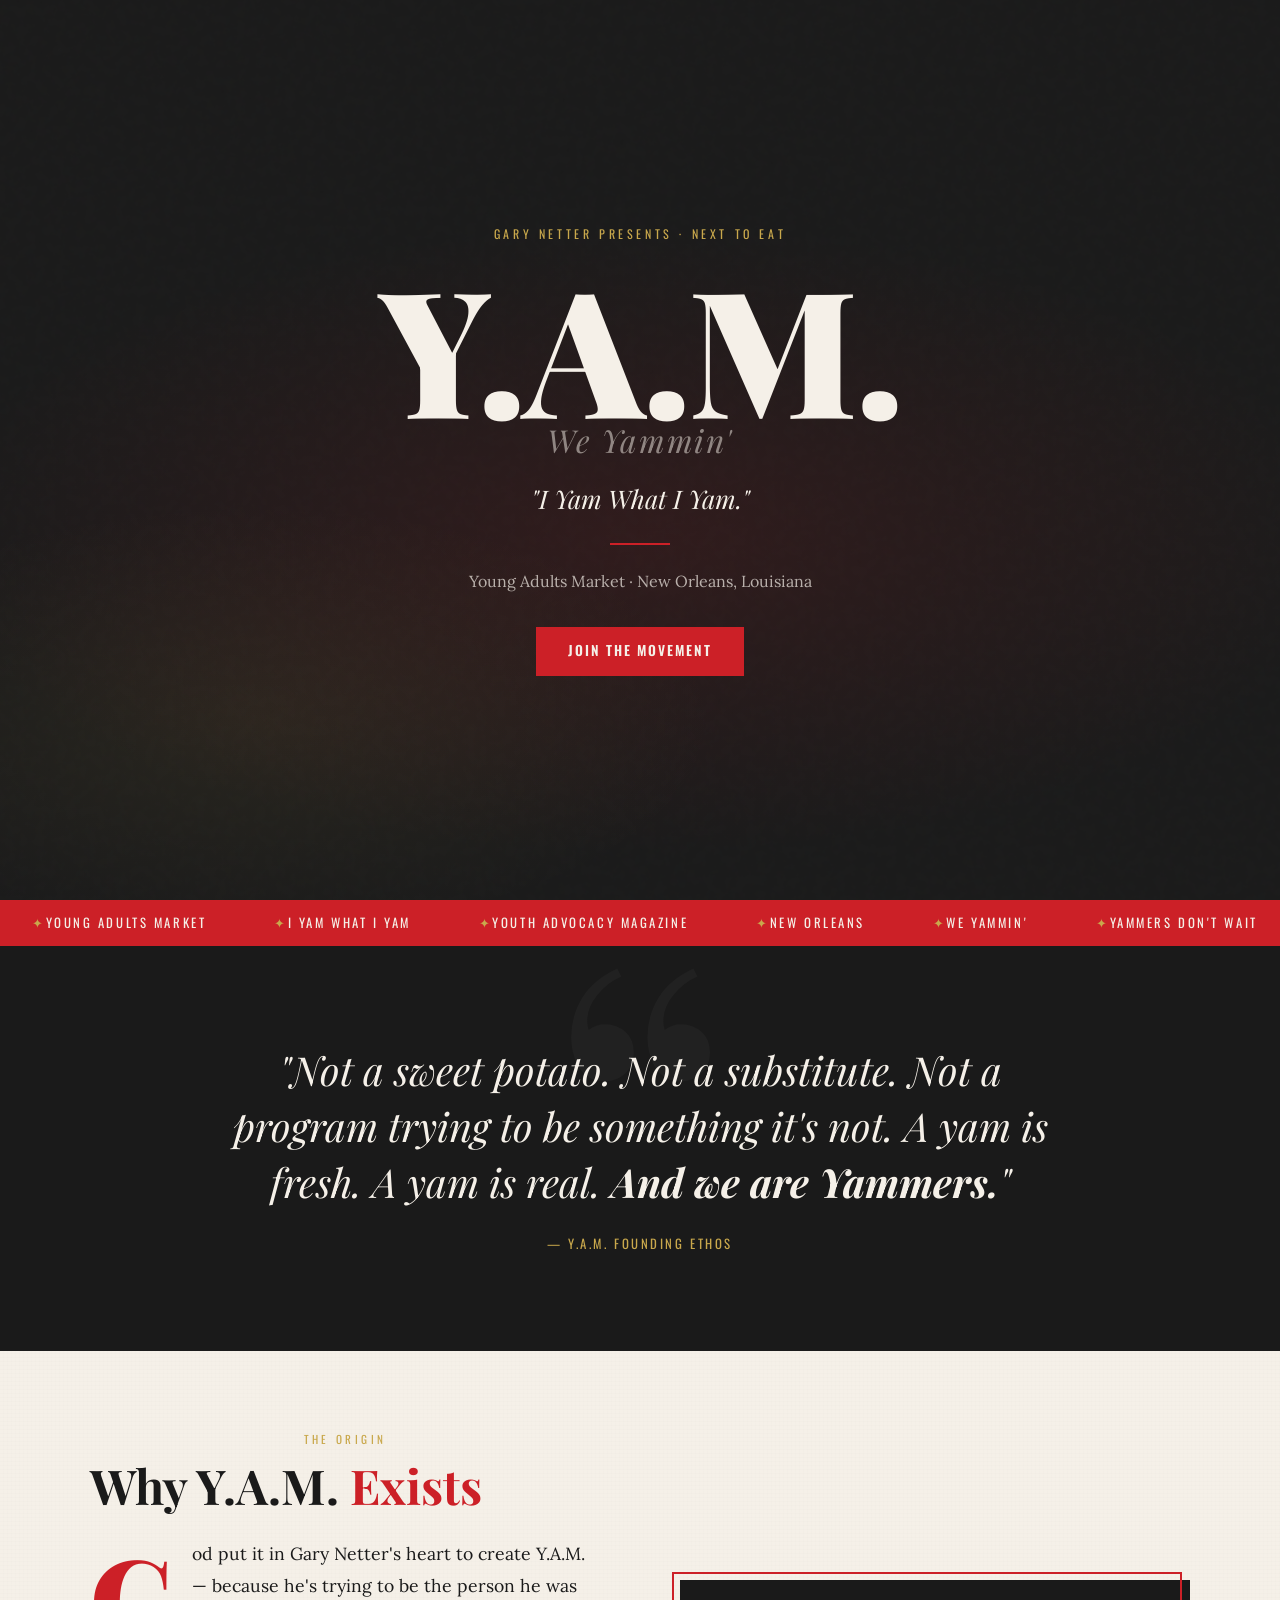
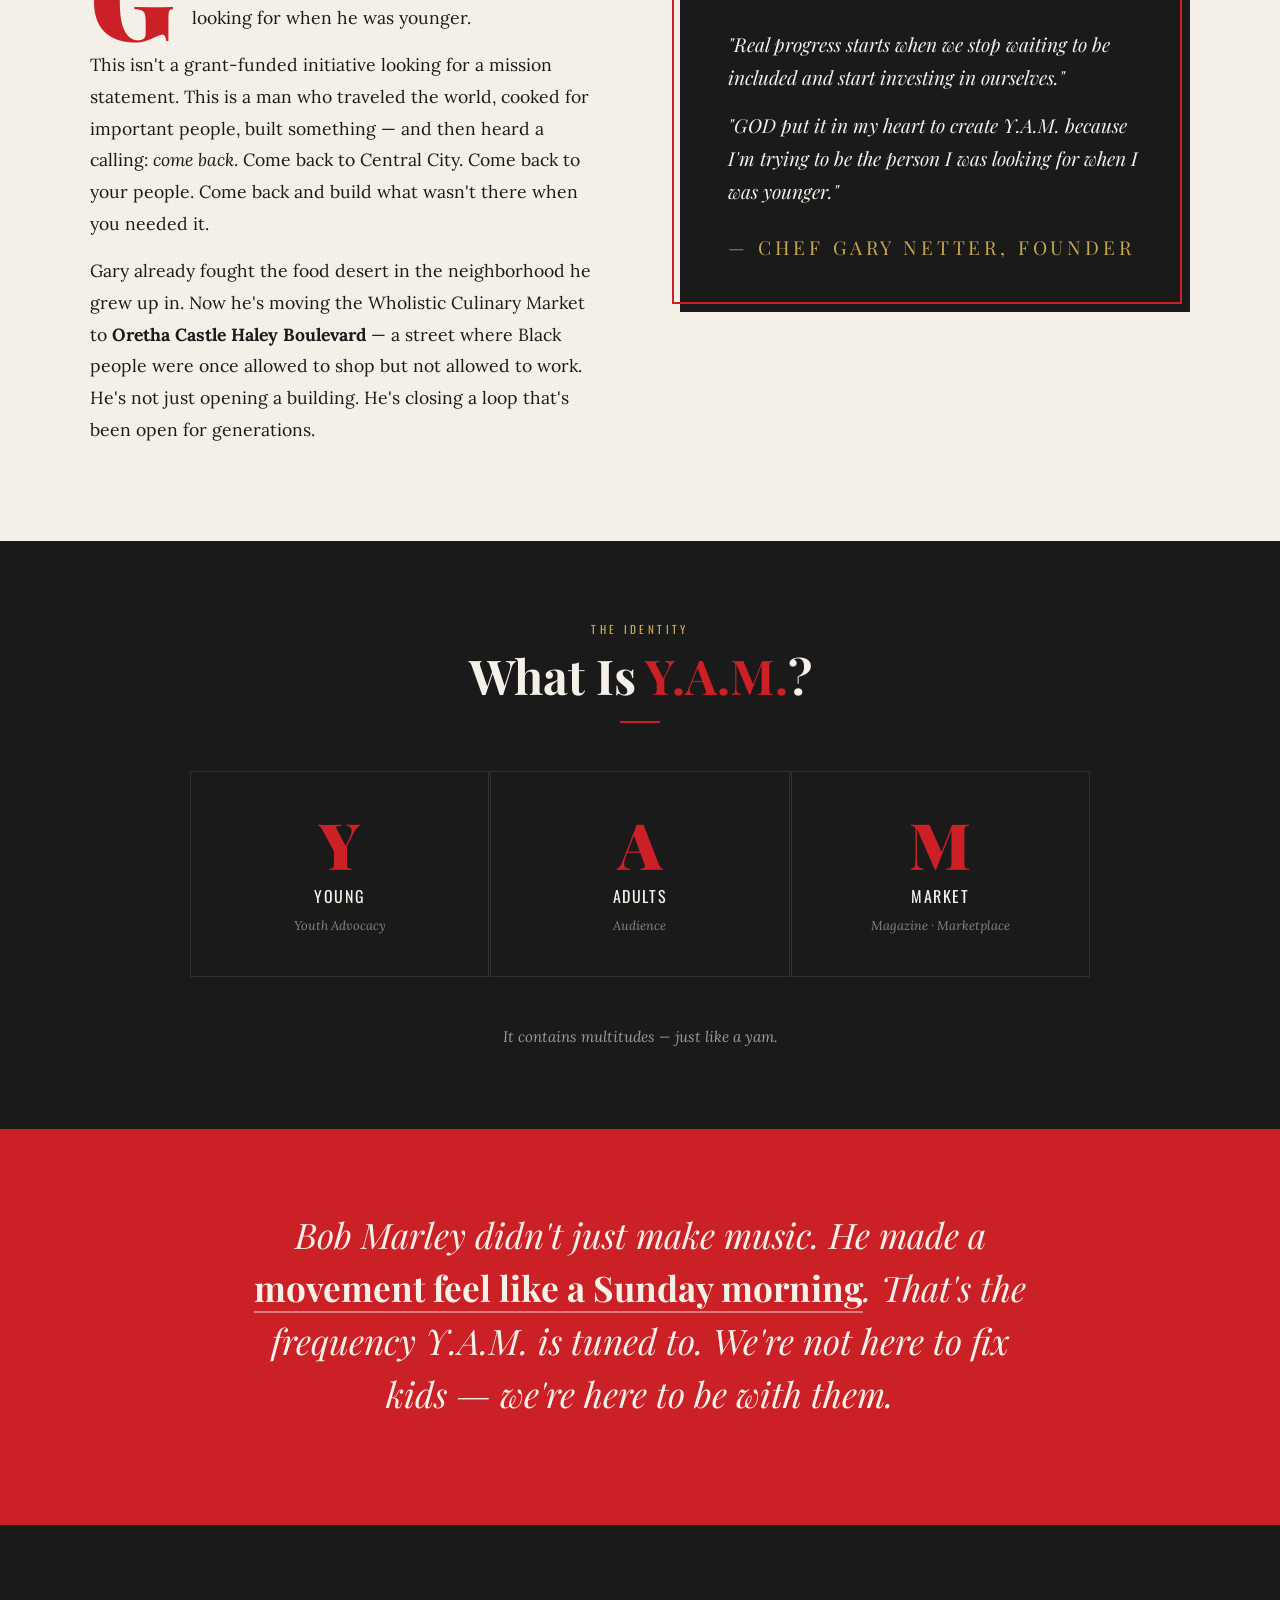
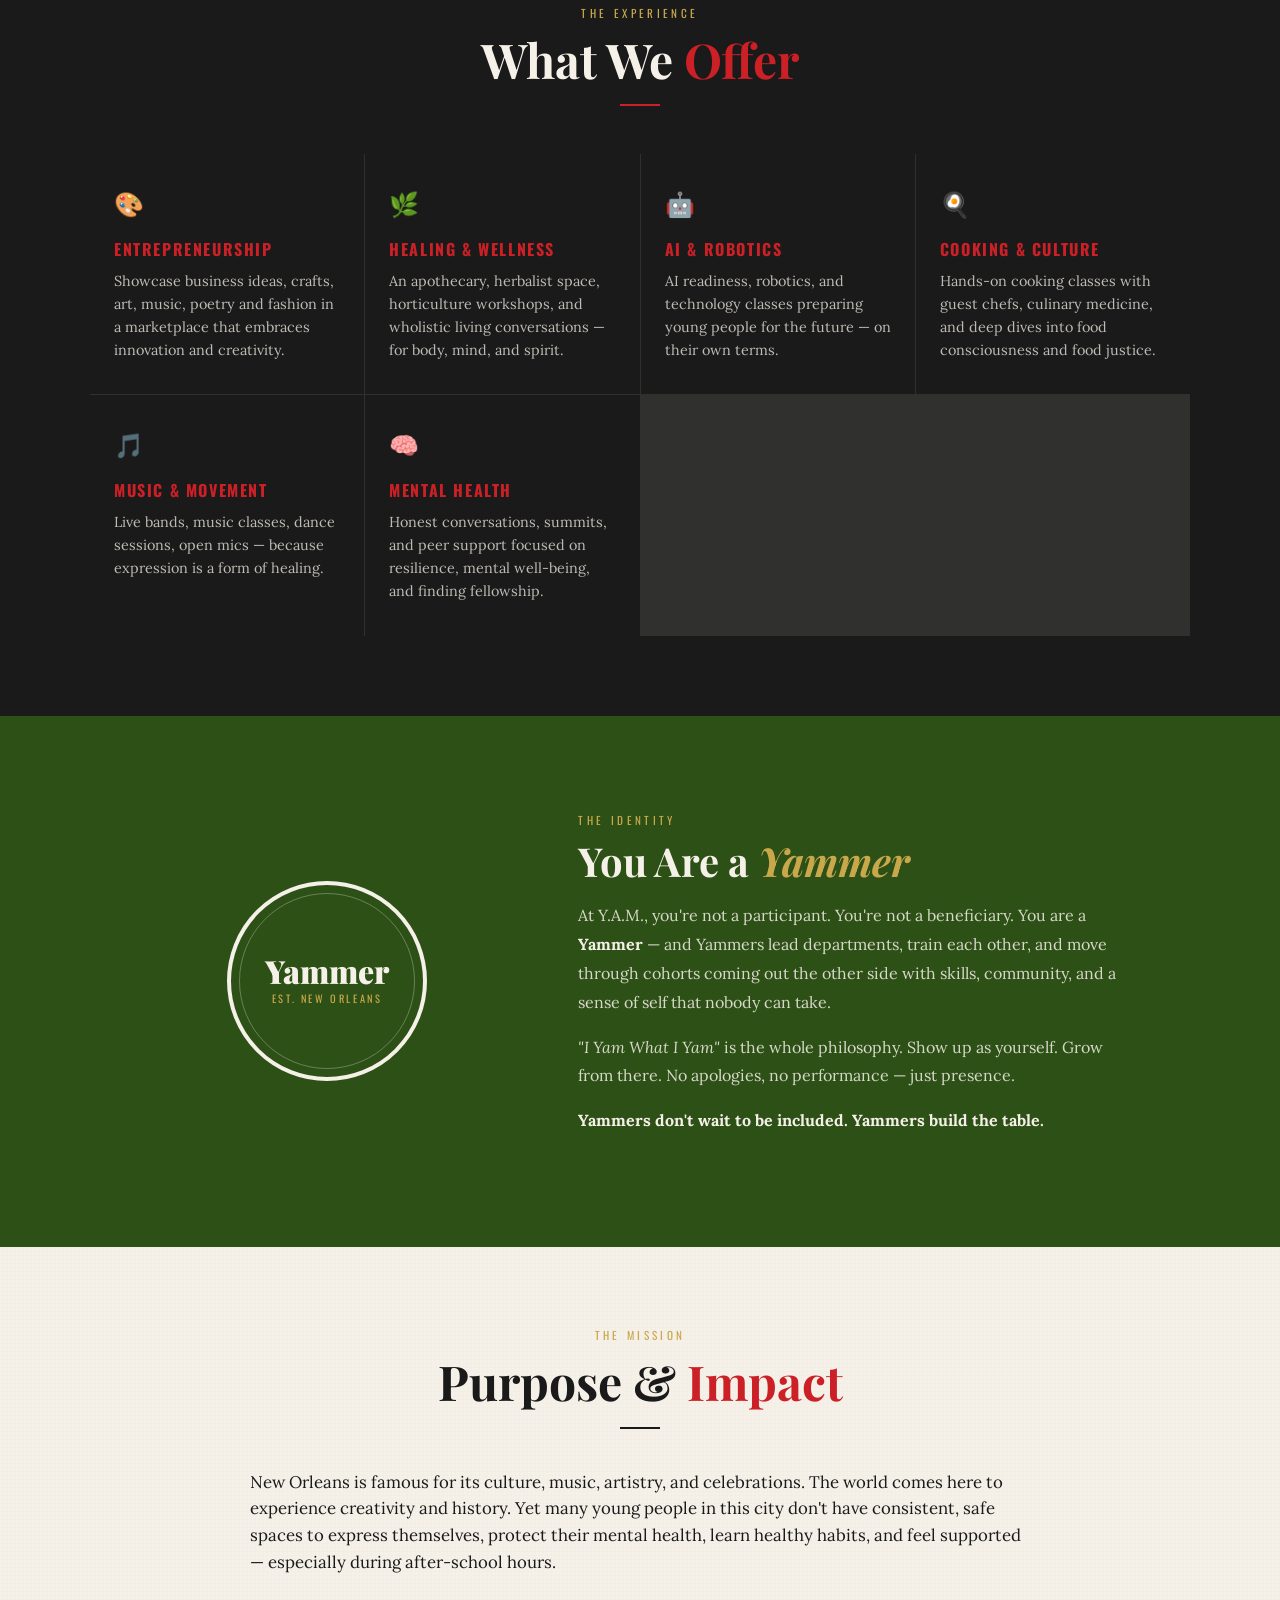
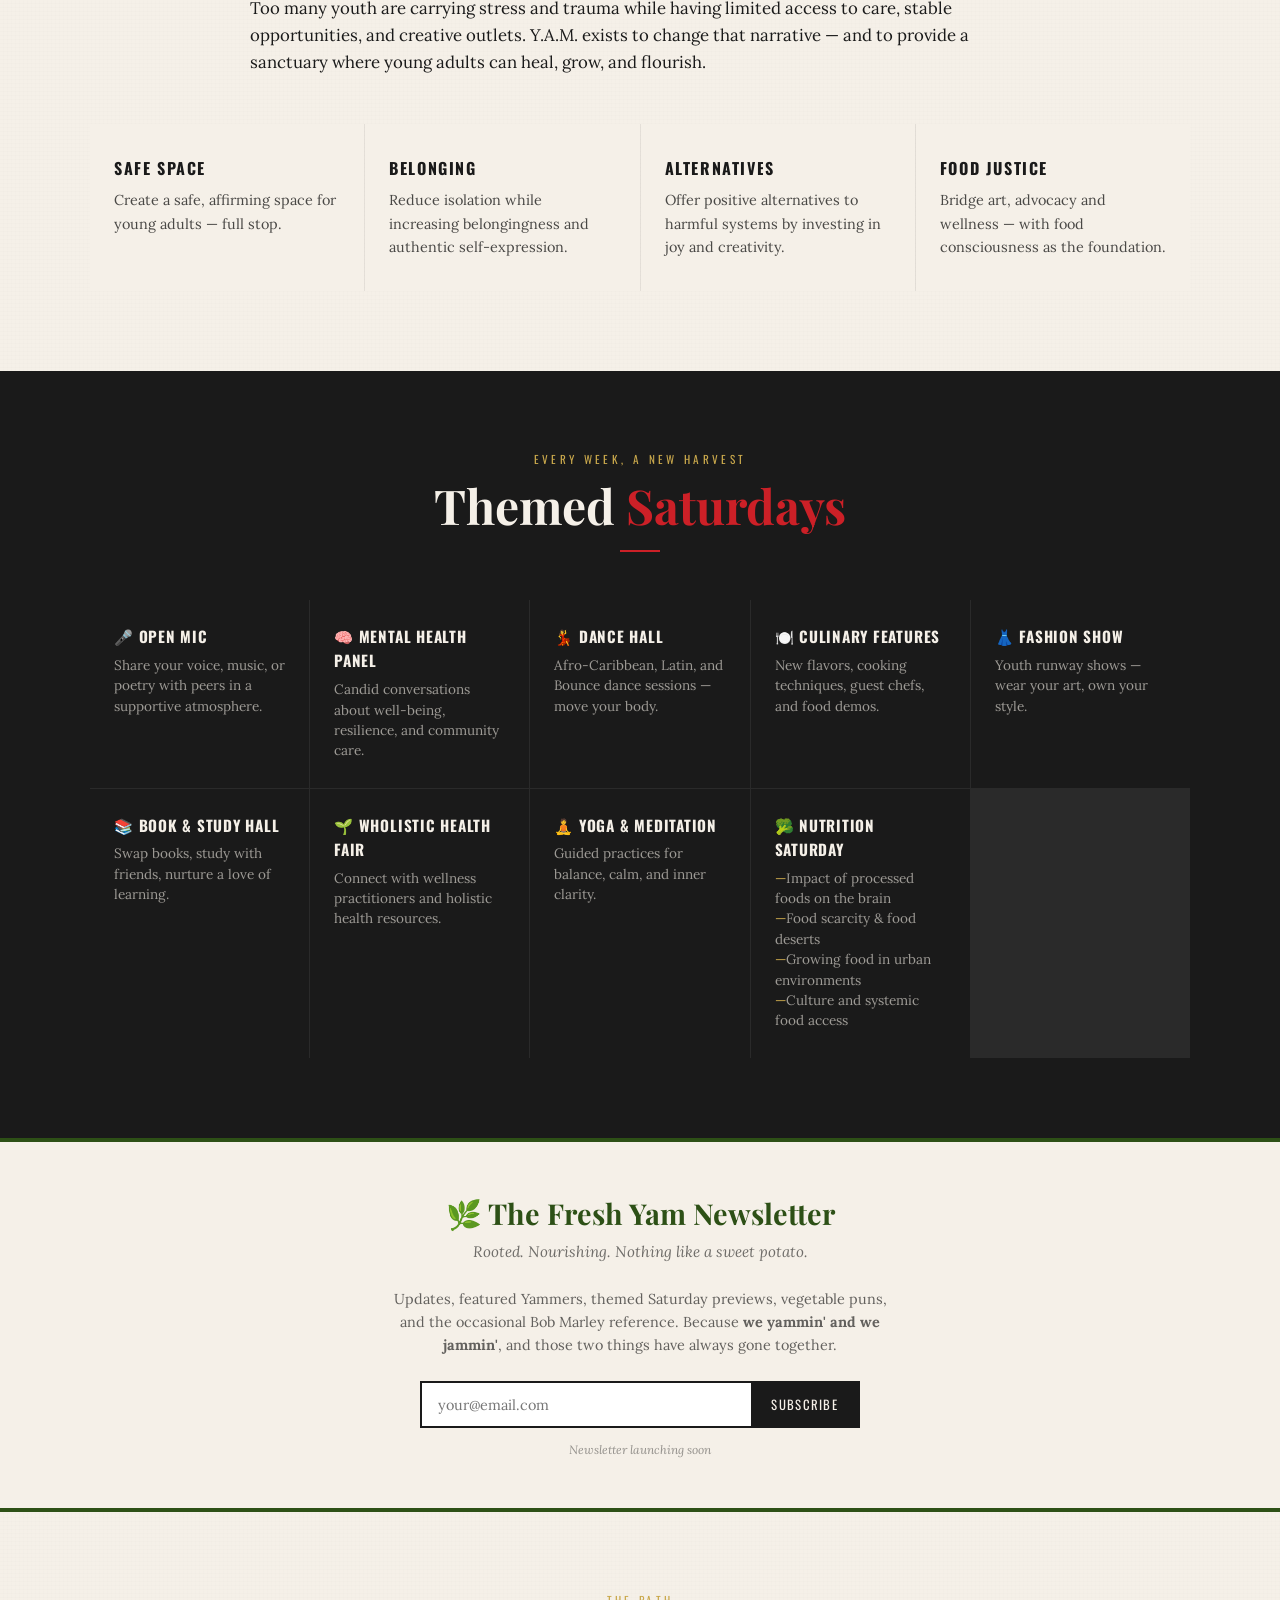
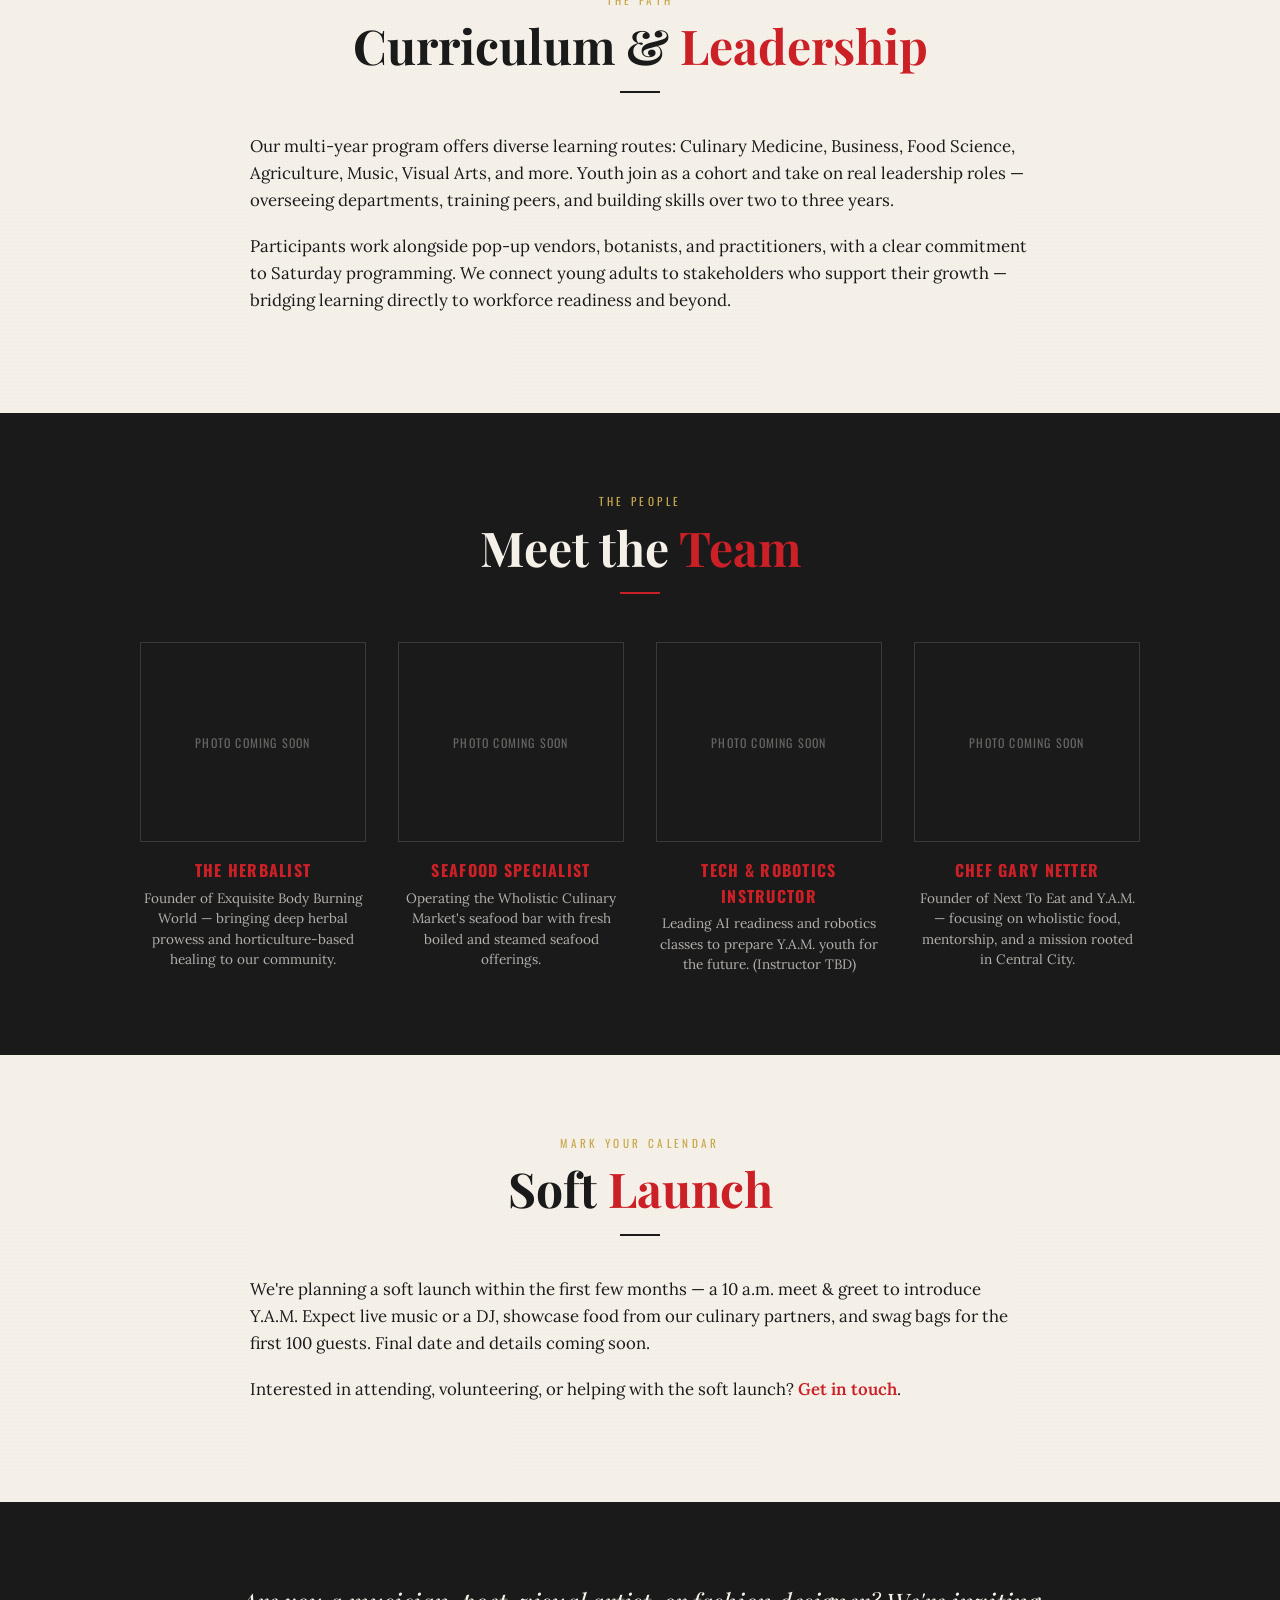
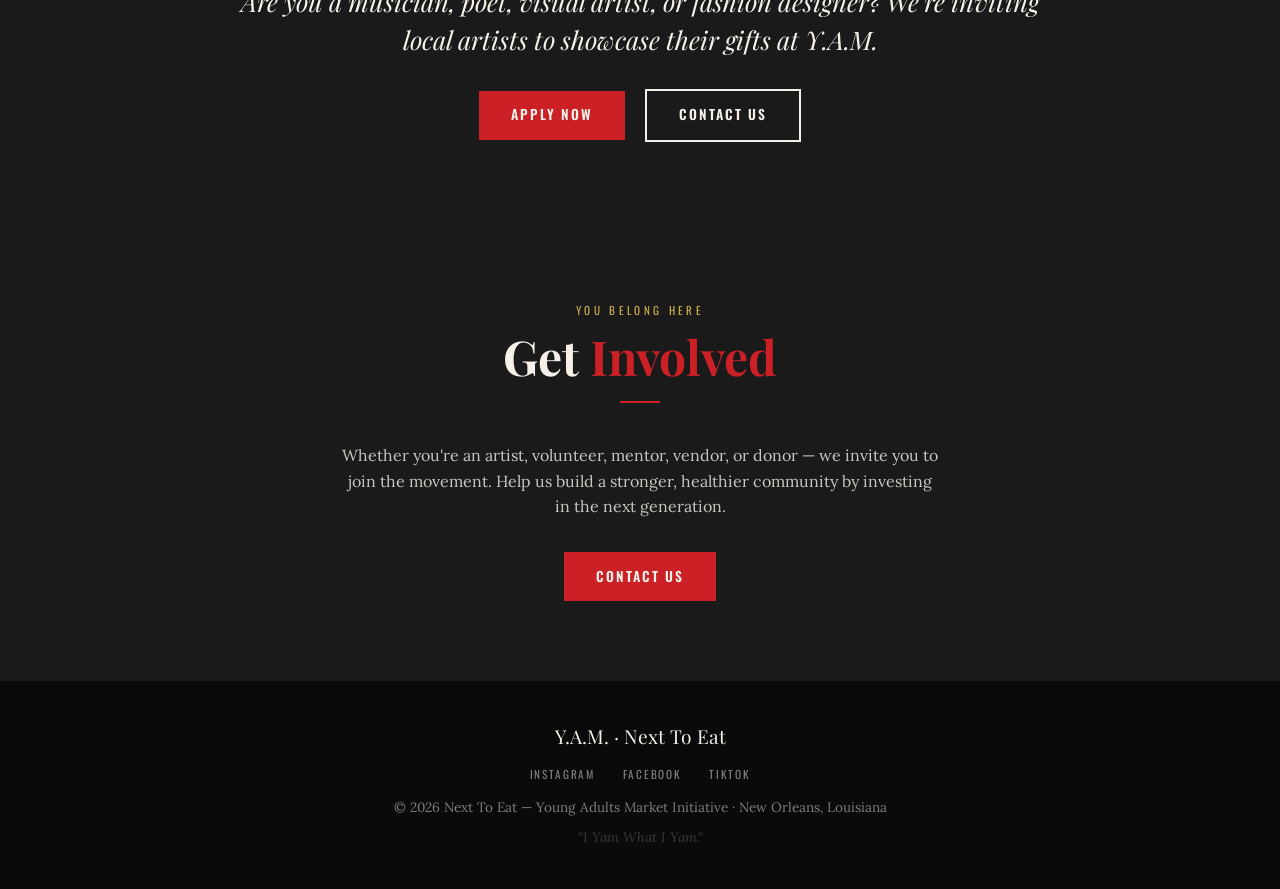
<file: yam.html>
<!DOCTYPE html>
<html lang="en">
<head>
  <meta charset="UTF-8">
  <meta name="viewport" content="width=device-width, initial-scale=1.0">
  <title>Y.A.M. — Young Adult Market | Next To Eat</title>
  <link rel="preconnect" href="https://fonts.googleapis.com">
  <link rel="preconnect" href="https://fonts.gstatic.com" crossorigin>
  <link href="https://fonts.googleapis.com/css2?family=Playfair+Display:ital,wght@0,400;0,500;0,600;0,700;0,800;0,900;1,400;1,500;1,600;1,700&family=Abril+Fatface&family=Lora:ital,wght@0,400;0,500;0,600;0,700;1,400;1,500;1,600;1,700&family=Oswald:wght@400;500;600;700&display=swap" rel="stylesheet">
  <link rel="stylesheet" href="./css/tokens.css">
  <link rel="stylesheet" href="./css/base.css">
  <link rel="stylesheet" href="./css/yam.css">
</head>
<body>

<!-- ─── HERO ─── -->
<header class="hero">
  <div class="hero-eyebrow">Gary Netter Presents · Next to Eat</div>
  <h1 class="hero-title">
    Y.A.M.
    <span style="font-size: 0.18em; letter-spacing: 0.05em; font-style: italic; font-weight: 400; color: rgba(245,240,232,0.5);">We Yammin'</span>
  </h1>
  <p class="hero-tagline">"I Yam What I Yam."</p>
  <div class="hero-divider"></div>
  <p class="hero-sub">Young Adults Market · New Orleans, Louisiana</p>
  <a href="#join" class="hero-cta">Join the Movement</a>
</header>

<!-- ─── MARQUEE ─── -->
<div class="marquee-band" aria-hidden="true">
  <div class="marquee-track">
    <span>Young Adults Market</span>
    <span>I Yam What I Yam</span>
    <span>Youth Advocacy Magazine</span>
    <span>New Orleans</span>
    <span>We Yammin'</span>
    <span>Yammers Don't Wait</span>
    <span>Young Audience Marketplace</span>
    <span>Fresh. Real. Rooted.</span>
    <span>Young Adults Market</span>
    <span>I Yam What I Yam</span>
    <span>Youth Advocacy Magazine</span>
    <span>New Orleans</span>
    <span>We Yammin'</span>
    <span>Yammers Don't Wait</span>
    <span>Young Audience Marketplace</span>
    <span>Fresh. Real. Rooted.</span>
  </div>
</div>

<!-- ─── OPENING QUOTE ─── -->
<section class="intro-quote">
  <blockquote>
    "Not a sweet potato. Not a substitute. Not a program trying to be something it's not. A yam is fresh. A yam is real. <strong>And we are Yammers.</strong>"
  </blockquote>
  <cite>— Y.A.M. Founding Ethos</cite>
</section>

<!-- ─── WHY YAM EXISTS ─── -->
<section class="origin-section">
  <div class="origin-inner fade-in">
    <div class="origin-left">
      <div class="section-label">The Origin</div>
      <h2 class="section-title" style="text-align:left; margin-bottom:1.5rem;">Why Y.A.M. <span class="title-accent">Exists</span></h2>
      <p>
        <span class="big-initial">G</span>
        od put it in Gary Netter's heart to create Y.A.M. — because he's trying to be the person he was looking for when he was younger.
      </p>
      <p>This isn't a grant-funded initiative looking for a mission statement. This is a man who traveled the world, cooked for important people, built something — and then heard a calling: <em>come back</em>. Come back to Central City. Come back to your people. Come back and build what wasn't there when you needed it.</p>
      <p>Gary already fought the food desert in the neighborhood he grew up in. Now he's moving the Wholistic Culinary Market to <strong>Oretha Castle Haley Boulevard</strong> — a street where Black people were once allowed to shop but not allowed to work. He's not just opening a building. He's closing a loop that's been open for generations.</p>
    </div>
    <div class="origin-right">
      <p>"Real progress starts when we stop waiting to be included and start investing in ourselves."</p>
      <p>"GOD put it in my heart to create Y.A.M. because I'm trying to be the person I was looking for when I was younger."</p>
      <p class="origin-attr">— Chef Gary Netter, Founder</p>
    </div>
  </div>
</section>

<!-- ─── WHAT IS YAM ─── -->
<div class="identity-block fade-in">
  <div class="section-label">The Identity</div>
  <h2 class="section-title" style="color:var(--cream);">What Is <span class="title-accent">Y.A.M.</span>?</h2>
  <div class="section-rule"></div>
  <div class="yam-acronym">
    <div class="acronym-item">
      <span class="acronym-letter">Y</span>
      <span class="acronym-word">Young</span>
      <span class="acronym-also">Youth Advocacy</span>
    </div>
    <div class="acronym-item">
      <span class="acronym-letter">A</span>
      <span class="acronym-word">Adults</span>
      <span class="acronym-also">Audience</span>
    </div>
    <div class="acronym-item">
      <span class="acronym-letter">M</span>
      <span class="acronym-word">Market</span>
      <span class="acronym-also">Magazine · Marketplace</span>
    </div>
  </div>
  <p class="identity-note">It contains multitudes — just like a yam.</p>
</div>

<!-- ─── ETHOS QUOTE ─── -->
<div class="ethos-quote fade-in">
  <p>Bob Marley didn't just make music. He made a <strong>movement feel like a Sunday morning</strong>. That's the frequency Y.A.M. is tuned to. We're not here to fix kids — we're here to <em>be</em> with them.</p>
</div>

<!-- ─── WHAT WE OFFER ─── -->
<section class="section-dark fade-in">
  <div class="section-label">The Experience</div>
  <h2 class="section-title">What We <span class="title-accent">Offer</span></h2>
  <div class="section-rule"></div>
  <div class="features-grid">
    <div class="feature-item">
      <span class="feature-icon">🎨</span>
      <h3>Entrepreneurship</h3>
      <p>Showcase business ideas, crafts, art, music, poetry and fashion in a marketplace that embraces innovation and creativity.</p>
    </div>
    <div class="feature-item">
      <span class="feature-icon">🌿</span>
      <h3>Healing & Wellness</h3>
      <p>An apothecary, herbalist space, horticulture workshops, and wholistic living conversations — for body, mind, and spirit.</p>
    </div>
    <div class="feature-item">
      <span class="feature-icon">🤖</span>
      <h3>AI & Robotics</h3>
      <p>AI readiness, robotics, and technology classes preparing young people for the future — on their own terms.</p>
    </div>
    <div class="feature-item">
      <span class="feature-icon">🍳</span>
      <h3>Cooking & Culture</h3>
      <p>Hands-on cooking classes with guest chefs, culinary medicine, and deep dives into food consciousness and food justice.</p>
    </div>
    <div class="feature-item">
      <span class="feature-icon">🎵</span>
      <h3>Music & Movement</h3>
      <p>Live bands, music classes, dance sessions, open mics — because expression is a form of healing.</p>
    </div>
    <div class="feature-item">
      <span class="feature-icon">🧠</span>
      <h3>Mental Health</h3>
      <p>Honest conversations, summits, and peer support focused on resilience, mental well-being, and finding fellowship.</p>
    </div>
  </div>
</section>

<!-- ─── YAMMER IDENTITY ─── -->
<section class="yammer-section fade-in">
  <div class="yammer-inner">
    <div class="yammer-left">
      <div class="yammer-stamp">
        <span class="stamp-main">Yammer</span>
        <span class="stamp-sub">Est. New Orleans</span>
      </div>
    </div>
    <div class="yammer-right">
      <div class="section-label">The Identity</div>
      <h2>You Are a <em style="color:var(--gold);">Yammer</em></h2>
      <p>At Y.A.M., you're not a participant. You're not a beneficiary. You are a <strong>Yammer</strong> — and Yammers lead departments, train each other, and move through cohorts coming out the other side with skills, community, and a sense of self that nobody can take.</p>
      <p><em>"I Yam What I Yam"</em> is the whole philosophy. Show up as yourself. Grow from there. No apologies, no performance — just presence.</p>
      <p><strong>Yammers don't wait to be included. Yammers build the table.</strong></p>
    </div>
  </div>
</section>

<!-- ─── PURPOSE & IMPACT ─── -->
<section class="section-light fade-in">
  <div class="section-label">The Mission</div>
  <h2 class="section-title">Purpose &amp; <span class="title-accent">Impact</span></h2>
  <div class="section-rule" style="background:var(--dark);"></div>
  <div class="section-content">
    <p>New Orleans is famous for its culture, music, artistry, and celebrations. The world comes here to experience creativity and history. Yet many young people in this city don't have consistent, safe spaces to express themselves, protect their mental health, learn healthy habits, and feel supported — especially during after-school hours.</p>
    <p>Too many youth are carrying stress and trauma while having limited access to care, stable opportunities, and creative outlets. Y.A.M. exists to change that narrative — and to provide a sanctuary where young adults can heal, grow, and flourish.</p>
  </div>
  <div class="features-grid" style="background:rgba(0,0,0,0.07); margin-top:3rem;">
    <div class="feature-item" style="background:var(--cream);">
      <h3 style="color:var(--dark);">Safe Space</h3>
      <p>Create a safe, affirming space for young adults — full stop.</p>
    </div>
    <div class="feature-item" style="background:var(--cream);">
      <h3 style="color:var(--dark);">Belonging</h3>
      <p>Reduce isolation while increasing belongingness and authentic self-expression.</p>
    </div>
    <div class="feature-item" style="background:var(--cream);">
      <h3 style="color:var(--dark);">Alternatives</h3>
      <p>Offer positive alternatives to harmful systems by investing in joy and creativity.</p>
    </div>
    <div class="feature-item" style="background:var(--cream);">
      <h3 style="color:var(--dark);">Food Justice</h3>
      <p>Bridge art, advocacy and wellness — with food consciousness as the foundation.</p>
    </div>
  </div>
</section>

<!-- ─── THEMED SATURDAYS ─── -->
<section class="section-dark fade-in">
  <div class="section-label">Every Week, A New Harvest</div>
  <h2 class="section-title">Themed <span class="title-accent">Saturdays</span></h2>
  <div class="section-rule"></div>
  <div class="saturdays-grid">
    <div class="saturday-item">
      <h3>🎤 Open Mic</h3>
      <p>Share your voice, music, or poetry with peers in a supportive atmosphere.</p>
    </div>
    <div class="saturday-item">
      <h3>🧠 Mental Health Panel</h3>
      <p>Candid conversations about well-being, resilience, and community care.</p>
    </div>
    <div class="saturday-item">
      <h3>💃 Dance Hall</h3>
      <p>Afro-Caribbean, Latin, and Bounce dance sessions — move your body.</p>
    </div>
    <div class="saturday-item">
      <h3>🍽️ Culinary Features</h3>
      <p>New flavors, cooking techniques, guest chefs, and food demos.</p>
    </div>
    <div class="saturday-item">
      <h3>👗 Fashion Show</h3>
      <p>Youth runway shows — wear your art, own your style.</p>
    </div>
    <div class="saturday-item">
      <h3>📚 Book & Study Hall</h3>
      <p>Swap books, study with friends, nurture a love of learning.</p>
    </div>
    <div class="saturday-item">
      <h3>🌱 Wholistic Health Fair</h3>
      <p>Connect with wellness practitioners and holistic health resources.</p>
    </div>
    <div class="saturday-item">
      <h3>🧘 Yoga & Meditation</h3>
      <p>Guided practices for balance, calm, and inner clarity.</p>
    </div>
    <div class="saturday-item">
      <h3>🥦 Nutrition Saturday</h3>
      <ul>
        <li>Impact of processed foods on the brain</li>
        <li>Food scarcity & food deserts</li>
        <li>Growing food in urban environments</li>
        <li>Culture and systemic food access</li>
      </ul>
    </div>
  </div>
</section>

<!-- ─── NEWSLETTER ─── -->
<div class="newsletter-band fade-in">
  <h3>🌿 The Fresh Yam Newsletter</h3>
  <p class="tagline-small"><em>Rooted. Nourishing. Nothing like a sweet potato.</em></p>
  <p style="max-width:500px; margin:0 auto 1.5rem; font-size:0.9rem; color:rgba(0,0,0,0.6);">Updates, featured Yammers, themed Saturday previews, vegetable puns, and the occasional Bob Marley reference. Because <strong>we yammin' and we jammin'</strong>, and those two things have always gone together.</p>
  <div class="newsletter-form">
    <input type="email" placeholder="your@email.com" aria-label="Email address">
    <button type="button">Subscribe</button>
  </div>
  <p class="newsletter-note">Newsletter launching soon</p>
</div>

<!-- ─── CURRICULUM ─── -->
<section class="section-light fade-in">
  <div class="section-label">The Path</div>
  <h2 class="section-title">Curriculum &amp; <span class="title-accent">Leadership</span></h2>
  <div class="section-rule" style="background:var(--dark);"></div>
  <div class="section-content">
    <p>Our multi-year program offers diverse learning routes: Culinary Medicine, Business, Food Science, Agriculture, Music, Visual Arts, and more. Youth join as a cohort and take on real leadership roles — overseeing departments, training peers, and building skills over two to three years.</p>
    <p>Participants work alongside pop-up vendors, botanists, and practitioners, with a clear commitment to Saturday programming. We connect young adults to stakeholders who support their growth — bridging learning directly to workforce readiness and beyond.</p>
  </div>
</section>

<!-- ─── TEAM ─── -->
<section class="section-dark fade-in">
  <div class="section-label">The People</div>
  <h2 class="section-title">Meet the <span class="title-accent">Team</span></h2>
  <div class="section-rule"></div>
  <div class="team-grid">
    <div class="team-member">
      <div class="team-photo-placeholder">
        <span>Photo Coming Soon</span>
      </div>
      <h4>The Herbalist</h4>
      <p>Founder of Exquisite Body Burning World — bringing deep herbal prowess and horticulture-based healing to our community.</p>
    </div>
    <div class="team-member">
      <div class="team-photo-placeholder">
        <span>Photo Coming Soon</span>
      </div>
      <h4>Seafood Specialist</h4>
      <p>Operating the Wholistic Culinary Market's seafood bar with fresh boiled and steamed seafood offerings.</p>
    </div>
    <div class="team-member">
      <div class="team-photo-placeholder">
        <span>Photo Coming Soon</span>
      </div>
      <h4>Tech & Robotics Instructor</h4>
      <p>Leading AI readiness and robotics classes to prepare Y.A.M. youth for the future. (Instructor TBD)</p>
    </div>
    <div class="team-member">
      <div class="team-photo-placeholder">
        <span>Photo Coming Soon</span>
      </div>
      <h4>Chef Gary Netter</h4>
      <p>Founder of Next To Eat and Y.A.M. — focusing on wholistic food, mentorship, and a mission rooted in Central City.</p>
    </div>
  </div>
</section>

<!-- ─── SOFT LAUNCH ─── -->
<section class="section-light fade-in">
  <div class="section-label">Mark Your Calendar</div>
  <h2 class="section-title">Soft <span class="title-accent">Launch</span></h2>
  <div class="section-rule" style="background:var(--dark);"></div>
  <div class="section-content">
    <p>We're planning a soft launch within the first few months — a 10 a.m. meet & greet to introduce Y.A.M. Expect live music or a DJ, showcase food from our culinary partners, and swag bags for the first 100 guests. Final date and details coming soon.</p>
    <p>Interested in attending, volunteering, or helping with the soft launch? <a href="/contact">Get in touch</a>.</p>
  </div>
</section>

<!-- ─── CALL FOR ARTISTS ─── -->
<div class="ethos-quote fade-in" style="background:var(--dark);">
  <p style="font-size:clamp(1rem,2.5vw,1.6rem);">Are you a musician, poet, visual artist, or fashion designer? We're inviting local artists to showcase their gifts at Y.A.M.</p>
  <a href="/contact" class="cta-button" style="margin-top:0.5rem;">Apply Now</a>
  <a href="/contact" class="cta-button outline">Contact Us</a>
</div>

<!-- ─── GET INVOLVED ─── -->
<section class="involved-section fade-in" id="join">
  <div class="section-label">You Belong Here</div>
  <h2 class="section-title" style="color:var(--cream); margin-bottom:0.5rem;">Get <span class="title-accent">Involved</span></h2>
  <div class="section-rule"></div>
  <p>Whether you're an artist, volunteer, mentor, vendor, or donor — we invite you to join the movement. Help us build a stronger, healthier community by investing in the next generation.</p>
  <a href="/contact" class="cta-button">Contact Us</a>
</section>

<!-- ─── FOOTER ─── -->
<footer class="yam-footer">
  <div class="footer-brand">Y.A.M. · Next To Eat</div>
  <div class="social-links">
    <a href="https://www.instagram.com/nexttoeat" target="_blank" rel="noopener noreferrer">Instagram</a>
    <a href="https://www.facebook.com/nexttoeat" target="_blank" rel="noopener noreferrer">Facebook</a>
    <a href="https://www.tiktok.com/@nexttoeat" target="_blank" rel="noopener noreferrer">TikTok</a>
  </div>
  <p>&copy; 2026 Next To Eat — Young Adults Market Initiative · New Orleans, Louisiana</p>
  <p style="margin-top:0.5rem;font-style:italic;opacity:0.4;">"I Yam What I Yam."</p>
</footer>

<script src="./js/yam.js"></script>
</body>
</html>
</file>
<file: css/tokens.css>
/* =============================================================
   DESIGN TOKENS — Next To Eat / Y.A.M.
   Shared custom properties for the entire site.
   Banner palette is the authority.
   ============================================================= */
:root {
  /* Core palette (from banner — this is canon) */
  --dark: #1A1A1A;
  --cream: #F5F0E8;
  --red: #CC2027;
  --red-dark: #a61a22;
  --gold: #C9A84C;
  --green: #2D5016;
  --green-light: #4a7c28;

  /* Typography */
  --font-display: 'Playfair Display', serif;
  --font-headline: 'Abril Fatface', 'Playfair Display', serif;
  --font-body: 'Lora', 'Georgia', serif;
  --font-ui: 'Oswald', sans-serif;

  /* Paper texture (from banner) */
  --paper-bg: linear-gradient(180deg, #F7F2EA 0%, #F5F0E8 20%, #F3EEE4 80%, #EDE8DF 100%);
  --paper-texture: repeating-linear-gradient(0deg, transparent, transparent 3px, rgba(0,0,0,0.008) 3px, rgba(0,0,0,0.008) 4px),
                   repeating-linear-gradient(90deg, transparent, transparent 3px, rgba(0,0,0,0.006) 3px, rgba(0,0,0,0.006) 4px);
}
</file>
<file: css/base.css>
/* =============================================================
   BASE — Reset, Typography, Shared Component Styles
   ============================================================= */

/* Reset */
*, *::before, *::after {
  margin: 0;
  padding: 0;
  box-sizing: border-box;
}

html {
  scroll-behavior: smooth;
}

body {
  font-family: var(--font-body);
  color: var(--dark);
  background: var(--cream);
  line-height: 1.6;
  -webkit-font-smoothing: antialiased;
  -moz-osx-font-smoothing: grayscale;
}

img {
  max-width: 100%;
  height: auto;
  display: block;
}

a {
  color: var(--red);
  text-decoration: none;
  transition: color 0.2s ease;
}

a:hover,
a:focus-visible {
  color: var(--red-dark);
}

/* Shared utility: screen-reader only */
.sr-only {
  position: absolute;
  width: 1px;
  height: 1px;
  padding: 0;
  margin: -1px;
  overflow: hidden;
  clip: rect(0, 0, 0, 0);
  white-space: nowrap;
  border: 0;
}
</file>
<file: css/banner.css>
/* =============================================================
   BANNER — Newspaper Overlay Styles & Animations
   ============================================================= */

/* =============================================================
   OVERLAY & BACKDROP
   ============================================================= */
#yam-overlay {
  position: fixed;
  inset: 0;
  z-index: 99999;
  display: flex;
  align-items: center;
  justify-content: center;
  overflow: hidden;
  font-family: var(--font-body);
}

#yam-backdrop {
  position: absolute;
  inset: 0;
  background: rgba(30, 25, 20, 0.88);
  opacity: 0;
  animation: backdropFadeIn 0.6s ease-out forwards;
}

/* =============================================================
   NEWSPAPER CONTAINER
   ============================================================= */
#yam-newspaper {
  position: relative;
  z-index: 2;
  width: clamp(320px, 88vw, 880px);
  max-height: 94vh;
  overflow-y: auto;
  overflow-x: hidden;
  scrollbar-width: thin;
  scrollbar-color: #C4B9A8 var(--cream);

  background:
    var(--paper-texture),
    var(--paper-bg);
  background-color: var(--cream);

  box-shadow:
    0 1px 2px rgba(0,0,0,0.08),
    0 4px 8px rgba(0,0,0,0.08),
    0 12px 24px rgba(0,0,0,0.12),
    0 24px 48px rgba(0,0,0,0.16),
    inset 0 0 60px rgba(0,0,0,0.025);

  border: 1px solid rgba(0,0,0,0.06);

  opacity: 0;
  transform: scale(0.05) rotate(720deg);
  transform-origin: center center;
  will-change: transform, opacity;

  padding: clamp(16px, 3vw, 32px);
  padding-top: clamp(12px, 2vw, 20px);
}

/* Webkit scrollbar */
#yam-newspaper::-webkit-scrollbar { width: 6px; }
#yam-newspaper::-webkit-scrollbar-track { background: var(--cream); }
#yam-newspaper::-webkit-scrollbar-thumb { background: #C4B9A8; border-radius: 3px; }

/* =============================================================
   SPIN ENTRY ANIMATION
   ============================================================= */
#yam-newspaper.np-enter {
  animation: newspaperSpin 1.4s cubic-bezier(0.16, 1, 0.3, 1) forwards;
}

@keyframes newspaperSpin {
  0% {
    opacity: 0;
    transform: scale(0.05) rotate(720deg);
  }
  8% {
    opacity: 1;
  }
  100% {
    opacity: 1;
    transform: scale(1) rotate(0deg);
  }
}

/* =============================================================
   BOUNCE / SETTLE
   ============================================================= */
#yam-newspaper.np-bounce {
  animation: newspaperBounce 0.4s ease-out forwards;
}

@keyframes newspaperBounce {
  0%   { transform: scale(1) translateY(0); }
  35%  { transform: scale(1.018) translateY(-3px); }
  65%  { transform: scale(0.997) translateY(1px); }
  100% { transform: scale(1) translateY(0); }
}

/* =============================================================
   EXIT ANIMATION
   ============================================================= */
#yam-newspaper.np-exit {
  animation: newspaperExit 0.7s cubic-bezier(0.55, 0, 1, 0.45) forwards;
  pointer-events: none;
}

@keyframes newspaperExit {
  0% {
    opacity: 1;
    transform: scale(1) rotate(0deg) translateY(0);
  }
  100% {
    opacity: 0;
    transform: scale(0.08) rotate(-600deg) translateY(-120vh);
  }
}

#yam-backdrop.bd-exit {
  animation: backdropFadeOut 0.6s ease-in forwards;
}

@keyframes backdropFadeIn {
  from { opacity: 0; }
  to   { opacity: 1; }
}

@keyframes backdropFadeOut {
  from { opacity: 1; }
  to   { opacity: 0; }
}

/* =============================================================
   DISMISS BUTTON
   ============================================================= */
#yam-dismiss {
  position: absolute;
  top: clamp(6px, 1vw, 14px);
  right: clamp(6px, 1vw, 14px);
  z-index: 20;
  width: 44px;
  height: 44px;
  min-width: 44px;
  min-height: 44px;
  border: 2px solid var(--dark);
  border-radius: 4px;
  background: var(--cream);
  color: var(--dark);
  font-size: 22px;
  font-weight: 700;
  line-height: 1;
  cursor: pointer;
  display: flex;
  align-items: center;
  justify-content: center;
  opacity: 0;
  pointer-events: none;
  transition: background 0.2s, color 0.2s, border-color 0.2s;
}

#yam-dismiss:hover,
#yam-dismiss:focus-visible {
  background: var(--dark);
  color: var(--cream);
  outline: 2px solid var(--red);
  outline-offset: 2px;
}

#yam-dismiss.visible {
  opacity: 1;
  pointer-events: auto;
  animation: dismissFadeIn 0.35s ease-out forwards;
}

@keyframes dismissFadeIn {
  from { opacity: 0; transform: scale(0.8); }
  to   { opacity: 1; transform: scale(1); }
}

/* =============================================================
   "DON'T SHOW AGAIN" CHECKBOX
   ============================================================= */
.np-no-repeat {
  position: absolute;
  top: clamp(54px, calc(1vw + 48px), 66px);
  right: clamp(6px, 1vw, 14px);
  z-index: 20;
  display: flex;
  align-items: center;
  gap: 5px;
  font-family: var(--font-body);
  font-size: 0.7rem;
  color: #666;
  cursor: pointer;
  opacity: 0;
  pointer-events: none;
  transition: opacity 0.3s ease;
  white-space: nowrap;
}

.np-no-repeat.visible {
  opacity: 1;
  pointer-events: auto;
}

.np-no-repeat input[type="checkbox"] {
  width: 14px;
  height: 14px;
  cursor: pointer;
  accent-color: var(--red);
}

/* =============================================================
   MASTHEAD
   ============================================================= */
.np-masthead {
  text-align: center;
  padding-bottom: clamp(8px, 1.5vw, 16px);
}

.np-meta-row {
  display: flex;
  justify-content: space-between;
  align-items: center;
  font-family: var(--font-body);
  font-size: clamp(0.55rem, 1.2vw, 0.75rem);
  color: #555;
  letter-spacing: 0.06em;
  text-transform: uppercase;
  padding: clamp(4px, 0.8vw, 8px) 0;
  border-bottom: 1px solid rgba(0,0,0,0.15);
  margin-bottom: clamp(8px, 1.5vw, 14px);
}

/* Y.A.M. Logo */
.np-logo-area {
  margin: clamp(6px, 1vw, 12px) auto;
}

.np-yam-logo {
  display: block;
  margin: 0 auto;
  width: clamp(50px, 12vw, 80px);
  height: auto;
  object-fit: contain;
  border-radius: 6px;
}

/* Fallback if image missing */
.np-yam-logo-fallback {
  display: none;
  margin: 0 auto;
  width: clamp(50px, 12vw, 80px);
  height: clamp(50px, 12vw, 80px);
  background: var(--red);
  border-radius: 50%;
  color: #fff;
  font-family: var(--font-display);
  font-weight: 900;
  font-size: clamp(1rem, 3vw, 1.8rem);
  align-items: center;
  justify-content: center;
  letter-spacing: 0.05em;
}

/* Masthead title */
.np-title {
  margin: clamp(4px, 0.8vw, 10px) 0 clamp(2px, 0.4vw, 6px);
  line-height: 1;
}

.np-fresh {
  font-family: var(--font-display);
  font-style: italic;
  font-weight: 500;
  font-size: clamp(1.5rem, 4.5vw, 2.8rem);
  color: var(--dark);
  letter-spacing: 0.02em;
}

.np-yam-text {
  font-family: var(--font-display);
  font-weight: 900;
  font-size: clamp(2.8rem, 9vw, 5.5rem);
  color: var(--red);
  letter-spacing: 0.04em;
  display: inline;
}

.np-subtitle {
  font-family: var(--font-ui);
  font-weight: 400;
  font-size: clamp(0.65rem, 1.5vw, 0.95rem);
  letter-spacing: 0.25em;
  text-transform: uppercase;
  color: #444;
  margin-bottom: clamp(8px, 1.5vw, 14px);
}

/* =============================================================
   DATE BANNER — "COMING SPRING 2026" / "NOW OPEN"
   ============================================================= */
.np-date-banner {
  position: relative;
  margin: clamp(6px, 1vw, 12px) auto;
  max-width: 100%;
}

#coming-soon {
  position: relative;
  z-index: 2;
  display: flex;
  align-items: center;
  justify-content: center;
  background: var(--dark);
  color: var(--cream);
  font-family: var(--font-ui);
  font-weight: 700;
  font-size: clamp(1rem, 3vw, 1.7rem);
  letter-spacing: 0.2em;
  text-transform: uppercase;
  padding: clamp(8px, 1.2vw, 14px) clamp(12px, 2vw, 24px);
  border: 2px solid var(--red);
  box-shadow: inset 0 0 0 1px rgba(204,32,39,0.3);
}

#now-open {
  position: absolute;
  inset: 0;
  z-index: 1;
  display: flex;
  align-items: center;
  justify-content: center;
  background: var(--dark);
  color: var(--red);
  font-family: var(--font-ui);
  font-weight: 700;
  font-size: clamp(1.2rem, 3.5vw, 2rem);
  letter-spacing: 0.25em;
  text-transform: uppercase;
  opacity: 0;
  border: 2px solid var(--red);
}

#now-open.revealed {
  opacity: 1;
  animation: nowOpenGlow 1.2s ease-out forwards;
}

@keyframes nowOpenGlow {
  0% {
    text-shadow: 0 0 20px rgba(204,32,39,0.8), 0 0 40px rgba(204,32,39,0.4);
    box-shadow: inset 0 0 30px rgba(204,32,39,0.3), 0 0 20px rgba(204,32,39,0.3);
  }
  50% {
    text-shadow: 0 0 40px rgba(204,32,39,1), 0 0 80px rgba(204,32,39,0.6), 0 0 120px rgba(255,180,50,0.3);
    box-shadow: inset 0 0 50px rgba(204,32,39,0.4), 0 0 40px rgba(204,32,39,0.5);
  }
  100% {
    text-shadow: 0 0 8px rgba(204,32,39,0.5), 0 0 20px rgba(204,32,39,0.2);
    box-shadow: inset 0 0 0 1px rgba(204,32,39,0.3);
  }
}

/* =============================================================
   DECORATIVE RULES
   ============================================================= */
.np-rule {
  border: none;
  border-top: 1px solid rgba(0,0,0,0.2);
  margin: clamp(8px, 1.5vw, 16px) 0;
}

.np-rule-double {
  border-top: 3px double rgba(0,0,0,0.25);
  margin: clamp(10px, 1.8vw, 18px) 0;
}

/* =============================================================
   HEADLINE
   ============================================================= */
.np-headline {
  text-align: center;
  padding: clamp(6px, 1.2vw, 14px) 0;
}

.np-headline h1 {
  font-family: var(--font-headline);
  font-weight: 400;
  font-size: clamp(1.7rem, 5.5vw, 3.4rem);
  line-height: 1.08;
  color: var(--dark);
  letter-spacing: -0.01em;
  margin-bottom: clamp(4px, 0.8vw, 10px);
}

.np-subhead {
  font-family: var(--font-display);
  font-style: italic;
  font-weight: 500;
  font-size: clamp(0.75rem, 1.8vw, 1.1rem);
  color: #444;
  line-height: 1.3;
}


/* =============================================================
   SHATTER EFFECT — CRACK LINES
   ============================================================= */
.crack-overlay {
  position: absolute;
  inset: 0;
  pointer-events: none;
  z-index: 5;
  overflow: visible;
}

.crack-line {
  position: absolute;
  height: 1px;
  transform-origin: 0% 50%;
  transform: scaleX(0);
  pointer-events: none;
}

.crack-line.animate {
  animation: crackGrow 0.3s ease-out forwards;
}

@keyframes crackGrow {
  0%   { transform: scaleX(0); }
  100% { transform: scaleX(1); }
}

/* =============================================================
   SHATTER EFFECT — SHARDS
   ============================================================= */
.shard-container {
  pointer-events: none;
  overflow: visible;
}

.shard {
  position: absolute;
  top: 0;
  left: 0;
  width: 100%;
  height: 100%;
  will-change: transform, opacity;
  backface-visibility: hidden;
  overflow: hidden;
}

/* Glint highlight on each shard */
.shard::after {
  content: '';
  position: absolute;
  inset: 0;
  background: linear-gradient(
    135deg,
    transparent 30%,
    rgba(255,255,255,0.35) 45%,
    rgba(255,255,255,0.08) 55%,
    transparent 70%
  );
  pointer-events: none;
}

.shard.burst {
  animation: shardBurst var(--duration, 0.7s) cubic-bezier(0.25, 0.46, 0.45, 0.94) var(--delay, 0s) forwards;
}

@keyframes shardBurst {
  0% {
    transform: translate3d(0, 0, 0) rotateX(0deg) rotateZ(0deg);
    opacity: 1;
  }
  20% {
    opacity: 1;
  }
  100% {
    transform: translate3d(var(--tx, 100px), var(--ty, 200px), 0) rotateX(var(--rx, 90deg)) rotateZ(var(--rz, 180deg));
    opacity: 0;
  }
}

/* =============================================================
   SHOCKWAVE
   ============================================================= */
.shockwave {
  position: fixed;
  pointer-events: none;
  border: 2px solid rgba(204, 32, 39, 0.5);
  border-radius: 50%;
  transform: scale(0);
  opacity: 1;
  z-index: 100001;
  animation: shockwaveExpand 0.6s ease-out forwards;
}

@keyframes shockwaveExpand {
  0% {
    transform: scale(0);
    opacity: 0.7;
    border-width: 3px;
  }
  100% {
    transform: scale(1);
    opacity: 0;
    border-width: 1px;
  }
}

/* =============================================================
   SCREEN SHAKE
   ============================================================= */
#yam-newspaper.shake {
  animation: screenShake 0.18s ease-out;
}

@keyframes screenShake {
  0%   { transform: translate(0, 0); }
  15%  { transform: translate(-4px, 2px); }
  30%  { transform: translate(3px, -3px); }
  45%  { transform: translate(-2px, 3px); }
  60%  { transform: translate(3px, -1px); }
  75%  { transform: translate(-1px, 2px); }
  100% { transform: translate(0, 0); }
}

/* =============================================================
   SPARKLES
   ============================================================= */
.sparkle {
  position: fixed;
  pointer-events: none;
  width: 4px;
  height: 4px;
  border-radius: 50%;
  z-index: 100001;
  animation: sparkleTwinkle var(--sparkle-dur, 0.8s) ease-out var(--sparkle-delay, 0s) forwards;
}

@keyframes sparkleTwinkle {
  0% {
    transform: scale(0) rotate(0deg);
    opacity: 1;
  }
  30% {
    transform: scale(1.5) rotate(90deg);
    opacity: 1;
  }
  100% {
    transform: scale(0) rotate(270deg) translateY(var(--sparkle-drift, 20px));
    opacity: 0;
  }
}

/* =============================================================
   RESPONSIVE
   ============================================================= */
@media (max-width: 768px) {
  #yam-newspaper {
    width: 95vw;
    padding: clamp(12px, 3vw, 20px);
    max-height: 92vh;
  }

  #yam-newspaper.np-enter {
    animation-duration: 0.8s;
  }

  #yam-dismiss {
    width: 48px;
    height: 48px;
    min-width: 48px;
    min-height: 48px;
    font-size: 24px;
  }

  .np-no-repeat {
    top: clamp(58px, calc(1vw + 52px), 72px);
    font-size: 0.75rem;
  }

  .np-no-repeat input[type="checkbox"] {
    width: 18px;
    height: 18px;
    min-width: 18px;
    min-height: 18px;
  }

}

@media (min-width: 1600px) {
  #yam-newspaper {
    max-width: 920px;
  }
}

/* =============================================================
   REDUCED MOTION
   ============================================================= */
@media (prefers-reduced-motion: reduce) {
  #yam-newspaper {
    animation: none !important;
    opacity: 1 !important;
    transform: scale(1) rotate(0) !important;
    transition: opacity 0.4s ease !important;
  }

  #yam-newspaper.np-enter {
    animation: simpleFadeIn 0.5s ease-out forwards !important;
  }

  #yam-newspaper.np-exit {
    animation: simpleFadeOut 0.4s ease-in forwards !important;
  }

  #yam-backdrop {
    animation-duration: 0.3s !important;
  }

  .shard { animation: none !important; }
  .crack-line { animation: none !important; }
  .shockwave { animation: none !important; display: none; }
  .sparkle { animation: none !important; display: none; }
  #yam-newspaper.shake { animation: none !important; }
}

@keyframes simpleFadeIn {
  from { opacity: 0; transform: scale(1); }
  to   { opacity: 1; transform: scale(1); }
}

@keyframes simpleFadeOut {
  from { opacity: 1; }
  to   { opacity: 0; }
}

/* =============================================================
   FLOATING CTA — "Enter the Market"
   ============================================================= */
.np-enter-cta {
  position: fixed;
  bottom: clamp(24px, 4vh, 48px);
  left: 50%;
  z-index: 100002;
  display: inline-flex;
  align-items: center;
  justify-content: center;
  gap: 0.4em;

  font-family: var(--font-ui);
  font-weight: 700;
  font-size: clamp(0.85rem, 2vw, 1.1rem);
  letter-spacing: 0.18em;
  text-transform: uppercase;
  text-decoration: none;
  white-space: nowrap;

  color: var(--cream);
  background: var(--red);
  border: 2px solid rgba(255,255,255,0.15);
  padding: clamp(14px, 1.5vh, 18px) clamp(28px, 4vw, 48px);
  min-height: 48px;
  cursor: pointer;

  /* Start hidden — JS adds .visible */
  opacity: 0;
  pointer-events: none;
  transform: translateX(-50%) translateY(20px) scale(0.9);
  transition: background 0.25s, box-shadow 0.25s, transform 0.25s;
}

.np-enter-cta.visible {
  opacity: 1;
  pointer-events: auto;
  transform: translateX(-50%) translateY(0) scale(1);
  animation: ctaReveal 0.6s cubic-bezier(0.16, 1, 0.3, 1) forwards,
             ctaPulse 2s ease-in-out 1s infinite;
}

.np-enter-cta:hover,
.np-enter-cta:focus-visible {
  background: var(--red-dark);
  color: var(--cream);
  transform: translateX(-50%) translateY(-3px) scale(1.04);
  box-shadow:
    0 0 24px rgba(204,32,39,0.6),
    0 0 60px rgba(204,32,39,0.3),
    0 8px 24px rgba(0,0,0,0.3);
  outline: 2px solid var(--gold);
  outline-offset: 3px;
}

.np-enter-cta:active {
  transform: translateX(-50%) translateY(0) scale(0.98);
}

/* Entrance animation */
@keyframes ctaReveal {
  0% {
    opacity: 0;
    transform: translateX(-50%) translateY(30px) scale(0.85);
  }
  100% {
    opacity: 1;
    transform: translateX(-50%) translateY(0) scale(1);
  }
}

/* Ambient glow pulse */
@keyframes ctaPulse {
  0%, 100% {
    box-shadow:
      0 0 12px rgba(204,32,39,0.4),
      0 0 32px rgba(204,32,39,0.15),
      0 4px 16px rgba(0,0,0,0.2);
  }
  50% {
    box-shadow:
      0 0 20px rgba(204,32,39,0.6),
      0 0 50px rgba(204,32,39,0.25),
      0 0 80px rgba(255,180,50,0.1),
      0 4px 16px rgba(0,0,0,0.2);
  }
}

/* Arrow bounce on the CTA */
.np-enter-cta .cta-arrow {
  display: inline-block;
  animation: ctaArrowBounce 1.5s ease-in-out 1.5s infinite;
}

@keyframes ctaArrowBounce {
  0%, 100% { transform: translateX(0); }
  50% { transform: translateX(5px); }
}

@media (max-width: 768px) {
  .np-enter-cta {
    width: 85vw;
    max-width: 340px;
    text-align: center;
    font-size: clamp(0.8rem, 3.5vw, 1rem);
    padding: 16px 24px;
    min-height: 52px;
    bottom: clamp(16px, 3vh, 32px);
  }
}

@media (prefers-reduced-motion: reduce) {
  .np-enter-cta.visible {
    animation: none;
    opacity: 1;
    transform: translateX(-50%) translateY(0) scale(1);
  }

  .np-enter-cta .cta-arrow {
    animation: none;
  }
}
</file>
<file: css/yam.css>
/* =============================================================
   Y.A.M. PAGE — Styles
   All colors reference tokens.css custom properties.
   ============================================================= */

/* ─── HERO ─── */
.hero {
  background: var(--dark);
  min-height: 100vh;
  display: flex;
  flex-direction: column;
  align-items: center;
  justify-content: center;
  text-align: center;
  position: relative;
  overflow: hidden;
  padding: 3rem 2rem;
}

.hero::before {
  content: '';
  position: absolute;
  inset: 0;
  background:
    radial-gradient(ellipse 80% 50% at 50% 60%, rgba(204,32,39,0.12) 0%, transparent 70%),
    radial-gradient(ellipse 60% 40% at 20% 80%, rgba(201,168,76,0.08) 0%, transparent 60%);
}

/* Animated grain overlay — KEEP for cinematic depth */
.hero::after {
  content: '';
  position: absolute;
  inset: -50%;
  width: 200%;
  height: 200%;
  background-image: url("data:image/svg+xml,%3Csvg viewBox='0 0 200 200' xmlns='http://www.w3.org/2000/svg'%3E%3Cfilter id='n'%3E%3CfeTurbulence type='fractalNoise' baseFrequency='0.9' numOctaves='4' stitchTiles='stitch'/%3E%3C/filter%3E%3Crect width='100%25' height='100%25' filter='url(%23n)' opacity='0.04'/%3E%3C/svg%3E");
  opacity: 0.4;
  pointer-events: none;
}

.hero-eyebrow {
  font-family: var(--font-ui);
  letter-spacing: 0.3em;
  text-transform: uppercase;
  font-size: 0.75rem;
  color: var(--gold);
  position: relative;
  z-index: 1;
  margin-bottom: 1.5rem;
  opacity: 0;
  animation: fadeUp 0.8s ease 0.2s forwards;
}

.hero-title {
  font-family: var(--font-display);
  font-size: clamp(4rem, 14vw, 11rem);
  font-weight: 900;
  color: var(--cream);
  line-height: 0.9;
  letter-spacing: -0.02em;
  position: relative;
  z-index: 1;
  opacity: 0;
  animation: fadeUp 0.9s ease 0.4s forwards;
}

.hero-title span {
  color: var(--red);
  display: block;
}

.hero-tagline {
  font-family: var(--font-display);
  font-style: italic;
  font-size: clamp(1.1rem, 2.5vw, 1.6rem);
  color: var(--cream);
  opacity: 0;
  animation: fadeUp 0.9s ease 0.7s forwards;
  position: relative;
  z-index: 1;
  margin-top: 1.5rem;
  max-width: 600px;
}

.hero-divider {
  width: 60px;
  height: 2px;
  background: var(--red);
  margin: 1.5rem auto;
  position: relative;
  z-index: 1;
  opacity: 0;
  animation: fadeUp 0.8s ease 0.9s forwards;
}

.hero-sub {
  font-size: 1rem;
  color: rgba(245,240,232,0.7);
  max-width: 500px;
  position: relative;
  z-index: 1;
  opacity: 0;
  animation: fadeUp 0.8s ease 1.1s forwards;
  margin-bottom: 2rem;
}

.hero-cta {
  display: inline-block;
  background: var(--red);
  color: var(--cream);
  padding: 0.85rem 2rem;
  font-family: var(--font-ui);
  font-weight: 600;
  letter-spacing: 0.15em;
  text-transform: uppercase;
  text-decoration: none;
  font-size: 0.85rem;
  transition: background 0.3s, transform 0.2s;
  position: relative;
  z-index: 1;
  opacity: 0;
  animation: fadeUp 0.8s ease 1.3s forwards;
}

.hero-cta:hover {
  background: var(--red-dark);
  color: var(--cream);
  transform: translateY(-2px);
}

@keyframes fadeUp {
  from { opacity: 0; transform: translateY(24px); }
  to { opacity: 1; transform: translateY(0); }
}

/* ─── MARQUEE BAND ─── */
.marquee-band {
  background: var(--red);
  color: var(--cream);
  overflow: hidden;
  padding: 0.65rem 0;
  white-space: nowrap;
}

.marquee-track {
  display: inline-block;
  animation: marquee 28s linear infinite;
}

.marquee-track span {
  font-family: var(--font-ui);
  font-size: 0.8rem;
  letter-spacing: 0.2em;
  text-transform: uppercase;
  margin: 0 2rem;
}

.marquee-track span::before {
  content: '\2726 ';
  color: var(--gold);
}

@keyframes marquee {
  from { transform: translateX(0); }
  to { transform: translateX(-50%); }
}

/* ─── PULL QUOTE INTRO ─── */
.intro-quote {
  background: var(--dark);
  color: var(--cream);
  padding: 6rem 2rem;
  text-align: center;
  position: relative;
  overflow: hidden;
}

.intro-quote::before {
  content: '\201C';
  position: absolute;
  font-family: var(--font-display);
  font-size: 28rem;
  color: rgba(255,255,255,0.03);
  top: -4rem;
  left: 50%;
  transform: translateX(-50%);
  line-height: 1;
  pointer-events: none;
}

.intro-quote blockquote {
  font-family: var(--font-display);
  font-style: italic;
  font-size: clamp(1.5rem, 3.5vw, 2.5rem);
  max-width: 820px;
  margin: 0 auto;
  line-height: 1.4;
  position: relative;
  z-index: 1;
}

.intro-quote cite {
  display: block;
  margin-top: 1.5rem;
  font-family: var(--font-ui);
  font-style: normal;
  font-size: 0.8rem;
  letter-spacing: 0.2em;
  text-transform: uppercase;
  color: var(--gold);
}

/* ─── SECTIONS ─── */
section {
  padding: 5rem 2rem;
}

.section-dark {
  background: var(--dark);
  color: var(--cream);
}

.section-light {
  background: var(--cream);
  background-image: var(--paper-texture);
  color: var(--dark);
}

.section-green {
  background: var(--green);
  color: var(--cream);
}

.section-label {
  font-family: var(--font-ui);
  font-size: 0.7rem;
  letter-spacing: 0.3em;
  text-transform: uppercase;
  color: var(--gold);
  text-align: center;
  margin-bottom: 0.5rem;
}

.section-title {
  font-family: var(--font-display);
  font-size: clamp(1.8rem, 4vw, 3rem);
  text-align: center;
  margin-bottom: 0.5rem;
  line-height: 1.2;
}

.section-dark .section-title { color: var(--cream); }
.section-light .section-title { color: var(--dark); }
.section-green .section-title { color: var(--cream); }

.title-accent {
  color: var(--red);
}

.section-rule {
  width: 40px;
  height: 2px;
  background: var(--red);
  margin: 1rem auto 2.5rem;
}

.section-content {
  max-width: 780px;
  margin: 0 auto;
  font-size: 1.05rem;
}

.section-content p {
  margin-bottom: 1.2rem;
}

.section-content a {
  color: var(--red);
  font-weight: 600;
}

/* ─── WHY YAM EXISTS — EDITORIAL SPLIT ─── */
.origin-section {
  background: var(--cream);
  background-image: var(--paper-texture);
  padding: 5rem 2rem;
}

.origin-inner {
  max-width: 1100px;
  margin: 0 auto;
  display: grid;
  grid-template-columns: 1fr 1fr;
  gap: 5rem;
  align-items: center;
}

.origin-left .big-initial {
  font-family: var(--font-display);
  font-size: 7rem;
  font-weight: 900;
  color: var(--red);
  line-height: 0.8;
  float: left;
  margin-right: 0.15em;
  margin-top: 0.1em;
}

.origin-left p {
  font-size: 1.1rem;
  line-height: 1.8;
  margin-bottom: 1rem;
  color: var(--dark);
}

.origin-right {
  background: var(--dark);
  padding: 3rem;
  position: relative;
}

.origin-right::before {
  content: '';
  position: absolute;
  top: -8px;
  left: -8px;
  right: 8px;
  bottom: 8px;
  border: 2px solid var(--red);
  pointer-events: none;
}

.origin-right p {
  font-family: var(--font-display);
  font-style: italic;
  font-size: 1.2rem;
  color: var(--cream);
  line-height: 1.7;
  margin-bottom: 1rem;
}

.origin-right p:last-child { margin-bottom: 0; }

.origin-attr {
  font-family: var(--font-ui);
  font-style: normal !important;
  font-size: 0.75rem;
  letter-spacing: 0.2em;
  text-transform: uppercase;
  color: var(--gold) !important;
  margin-top: 1.5rem !important;
}

@media (max-width: 768px) {
  .origin-inner { grid-template-columns: 1fr; gap: 3rem; }
}

/* ─── WHAT IS YAM — IDENTITY BLOCK ─── */
.identity-block {
  background: var(--dark);
  padding: 5rem 2rem;
  text-align: center;
}

.yam-acronym {
  display: flex;
  justify-content: center;
  gap: 1px;
  margin: 3rem auto;
  max-width: 900px;
  flex-wrap: wrap;
}

.acronym-item {
  flex: 1;
  min-width: 200px;
  padding: 2.5rem 1.5rem;
  border: 1px solid rgba(245,240,232,0.1);
  position: relative;
  transition: border-color 0.3s, background 0.3s;
}

.acronym-item:hover {
  border-color: var(--red);
  background: rgba(204,32,39,0.05);
}

.acronym-letter {
  font-family: var(--font-display);
  font-size: 4rem;
  font-weight: 900;
  color: var(--red);
  line-height: 1;
  display: block;
}

.acronym-word {
  font-family: var(--font-ui);
  font-size: 1rem;
  letter-spacing: 0.1em;
  text-transform: uppercase;
  color: var(--cream);
  display: block;
  margin-top: 0.5rem;
}

.acronym-also {
  font-family: var(--font-body);
  font-style: italic;
  font-size: 0.8rem;
  color: rgba(245,240,232,0.5);
  display: block;
  margin-top: 0.4rem;
}

.identity-note {
  max-width: 600px;
  margin: 0 auto;
  font-style: italic;
  color: rgba(245,240,232,0.6);
  font-size: 0.95rem;
}

/* ─── ETHOS PULL QUOTE ─── */
.ethos-quote {
  background: var(--red);
  color: var(--cream);
  padding: 5rem 2rem;
  text-align: center;
}

.ethos-quote p {
  font-family: var(--font-display);
  font-size: clamp(1.4rem, 3vw, 2.2rem);
  font-style: italic;
  max-width: 800px;
  margin: 0 auto 1.5rem;
  line-height: 1.5;
}

.ethos-quote strong {
  font-style: normal;
  border-bottom: 2px solid rgba(255,255,255,0.4);
}

/* ─── FEATURES GRID ─── */
.features-grid {
  display: grid;
  grid-template-columns: repeat(auto-fit, minmax(240px, 1fr));
  gap: 1px;
  max-width: 1100px;
  margin: 3rem auto 0;
  background: rgba(245,240,232,0.1);
}

.feature-item {
  background: var(--dark);
  padding: 2rem 1.5rem;
  transition: background 0.3s;
}

.section-light .features-grid {
  background: rgba(0,0,0,0.08);
}

.section-light .feature-item {
  background: var(--cream);
}

.feature-item:hover {
  background: rgba(204,32,39,0.08);
}

.feature-icon {
  font-size: 1.5rem;
  margin-bottom: 0.75rem;
  display: block;
}

.feature-item h3 {
  font-family: var(--font-ui);
  font-size: 1rem;
  text-transform: uppercase;
  letter-spacing: 0.1em;
  color: var(--red);
  margin-bottom: 0.5rem;
}

.feature-item p {
  font-size: 0.9rem;
  line-height: 1.6;
  color: rgba(245,240,232,0.75);
}

.section-light .feature-item p {
  color: rgba(0,0,0,0.7);
}

.section-light .feature-item h3 {
  color: var(--dark);
}

.feature-item ul {
  list-style: none;
  padding: 0;
  margin-top: 0.5rem;
}

.feature-item ul li {
  font-size: 0.85rem;
  color: rgba(245,240,232,0.7);
  padding: 0.2rem 0;
  border-bottom: 1px solid rgba(255,255,255,0.05);
}

.feature-item ul li::before {
  content: '\2192 ';
  color: var(--red);
}

/* ─── YAMMER IDENTITY ─── */
.yammer-section {
  background: var(--green);
  padding: 6rem 2rem;
}

.yammer-inner {
  max-width: 1000px;
  margin: 0 auto;
  display: grid;
  grid-template-columns: 1fr 1.5fr;
  gap: 4rem;
  align-items: center;
}

.yammer-left {
  text-align: center;
}

.yammer-stamp {
  width: 200px;
  height: 200px;
  border: 4px solid var(--cream);
  border-radius: 50%;
  display: flex;
  flex-direction: column;
  align-items: center;
  justify-content: center;
  margin: 0 auto;
  position: relative;
}

.yammer-stamp::before {
  content: '';
  position: absolute;
  inset: 8px;
  border: 1px solid rgba(245,240,232,0.3);
  border-radius: 50%;
}

.stamp-main {
  font-family: var(--font-display);
  font-weight: 900;
  font-size: 2rem;
  color: var(--cream);
  line-height: 1;
}

.stamp-sub {
  font-family: var(--font-ui);
  font-size: 0.65rem;
  letter-spacing: 0.25em;
  text-transform: uppercase;
  color: var(--gold);
  margin-top: 0.25rem;
}

.yammer-right .section-label { text-align: left; }

.yammer-right h2 {
  font-family: var(--font-display);
  font-size: 2.5rem;
  color: var(--cream);
  margin-bottom: 1rem;
  line-height: 1.2;
}

.yammer-right p {
  font-size: 1rem;
  color: rgba(245,240,232,0.85);
  margin-bottom: 1rem;
  line-height: 1.8;
}

.yammer-right strong {
  color: var(--cream);
}

@media (max-width: 768px) {
  .yammer-inner { grid-template-columns: 1fr; gap: 3rem; }
  .yammer-right .section-label { text-align: center; }
  .yammer-right h2 { text-align: center; }
}

/* ─── FRESH YAM NEWSLETTER ─── */
.newsletter-band {
  background: var(--cream);
  border-top: 4px solid var(--green);
  border-bottom: 4px solid var(--green);
  padding: 3rem 2rem;
  text-align: center;
}

.newsletter-band h3 {
  font-family: var(--font-display);
  font-size: 1.8rem;
  color: var(--green);
  margin-bottom: 0.25rem;
}

.newsletter-band .tagline-small {
  font-style: italic;
  color: rgba(0,0,0,0.55);
  margin-bottom: 1.5rem;
  font-size: 0.95rem;
}

.newsletter-band .newsletter-form {
  display: flex;
  gap: 0;
  max-width: 440px;
  margin: 0 auto;
  border: 2px solid var(--dark);
}

.newsletter-band input {
  flex: 1;
  padding: 0.75rem 1rem;
  border: none;
  font-family: var(--font-body);
  font-size: 0.9rem;
  background: white;
  outline: none;
}

.newsletter-band button {
  background: var(--dark);
  color: var(--cream);
  border: none;
  padding: 0.75rem 1.25rem;
  font-family: var(--font-ui);
  font-size: 0.8rem;
  letter-spacing: 0.1em;
  text-transform: uppercase;
  cursor: pointer;
  transition: background 0.3s;
}

.newsletter-band button:hover { background: var(--green); }

.newsletter-note {
  font-size: 0.75rem;
  color: rgba(0,0,0,0.4);
  font-style: italic;
  margin-top: 0.75rem;
}

/* ─── SATURDAYS ─── */
.saturdays-grid {
  display: grid;
  grid-template-columns: repeat(auto-fit, minmax(200px, 1fr));
  gap: 1px;
  max-width: 1100px;
  margin: 3rem auto 0;
  background: rgba(255,255,255,0.07);
}

.saturday-item {
  background: var(--dark);
  padding: 1.5rem;
  border-bottom: 3px solid transparent;
  transition: border-color 0.3s, background 0.3s;
  cursor: default;
}

.saturday-item:hover {
  border-color: var(--gold);
  background: rgba(201,168,76,0.06);
}

.saturday-item h3 {
  font-family: var(--font-ui);
  font-size: 0.95rem;
  letter-spacing: 0.05em;
  text-transform: uppercase;
  color: var(--cream);
  margin-bottom: 0.4rem;
}

.saturday-item p,
.saturday-item ul {
  font-size: 0.85rem;
  color: rgba(245,240,232,0.6);
  line-height: 1.5;
}

.saturday-item ul { list-style: none; }
.saturday-item ul li::before { content: '\2014 '; color: var(--gold); }

/* ─── TEAM GRID ─── */
.team-grid {
  display: grid;
  grid-template-columns: repeat(auto-fit, minmax(220px, 1fr));
  gap: 2rem;
  max-width: 1000px;
  margin: 3rem auto 0;
}

.team-member {
  text-align: center;
}

.team-photo-placeholder {
  width: 100%;
  height: 200px;
  background: var(--dark);
  border: 1px solid rgba(245,240,232,0.15);
  display: flex;
  align-items: center;
  justify-content: center;
  margin-bottom: 1rem;
}

.team-photo-placeholder span {
  font-family: var(--font-ui);
  font-size: 0.75rem;
  letter-spacing: 0.1em;
  text-transform: uppercase;
  color: rgba(245,240,232,0.35);
}

.team-member h4 {
  font-family: var(--font-ui);
  font-size: 1rem;
  letter-spacing: 0.08em;
  text-transform: uppercase;
  color: var(--red);
  margin-bottom: 0.25rem;
}

.team-member p {
  font-size: 0.85rem;
  line-height: 1.5;
  color: rgba(245,240,232,0.7);
}

/* ─── GET INVOLVED ─── */
.involved-section {
  background: var(--dark);
  padding: 5rem 2rem;
  text-align: center;
}

.involved-section p {
  max-width: 600px;
  margin: 0 auto 2rem;
  color: rgba(245,240,232,0.8);
  font-size: 1rem;
}

.cta-button {
  display: inline-block;
  background: var(--red);
  color: var(--cream);
  padding: 0.85rem 2rem;
  font-family: var(--font-ui);
  font-weight: 600;
  letter-spacing: 0.15em;
  text-transform: uppercase;
  text-decoration: none;
  font-size: 0.85rem;
  transition: background 0.3s, transform 0.2s;
}

.cta-button:hover {
  background: var(--red-dark);
  color: var(--cream);
  transform: translateY(-2px);
}

.cta-button.outline {
  background: transparent;
  border: 2px solid var(--cream);
  margin-left: 1rem;
}

.cta-button.outline:hover {
  background: var(--cream);
  color: var(--dark);
}

/* ─── FOOTER ─── */
.yam-footer {
  background: #0a0a0a;
  color: rgba(245,240,232,0.5);
  padding: 2.5rem 2rem;
  text-align: center;
  font-size: 0.85rem;
}

.yam-footer .footer-brand {
  font-family: var(--font-display);
  font-size: 1.2rem;
  color: var(--cream);
  margin-bottom: 0.5rem;
}

.yam-footer .social-links {
  margin: 0.75rem 0;
}

.yam-footer .social-links a {
  color: rgba(245,240,232,0.5);
  margin: 0 0.75rem;
  text-decoration: none;
  font-family: var(--font-ui);
  font-size: 0.7rem;
  letter-spacing: 0.15em;
  text-transform: uppercase;
  transition: color 0.2s;
}

.yam-footer .social-links a:hover { color: var(--gold); }

/* ─── SCROLL ANIMATIONS ─── */
.fade-in {
  opacity: 0;
  transform: translateY(20px);
  transition: opacity 0.7s ease, transform 0.7s ease;
}

.fade-in.visible {
  opacity: 1;
  transform: translateY(0);
}

@media (prefers-reduced-motion: reduce) {
  .fade-in {
    opacity: 1;
    transform: none;
    transition: none;
  }
  .hero-eyebrow,
  .hero-title,
  .hero-tagline,
  .hero-divider,
  .hero-sub,
  .hero-cta {
    opacity: 1;
    animation: none;
  }
  .marquee-track {
    animation: none;
  }
}

/* ─── RESPONSIVE ─── */
@media (max-width: 600px) {
  .newsletter-band .newsletter-form {
    flex-direction: column;
    border: none;
    gap: 0.5rem;
  }
  .newsletter-band input,
  .newsletter-band button {
    width: 100%;
    border: 2px solid var(--dark);
  }
  .cta-button.outline {
    margin-left: 0;
    margin-top: 0.75rem;
  }
}
</file>
